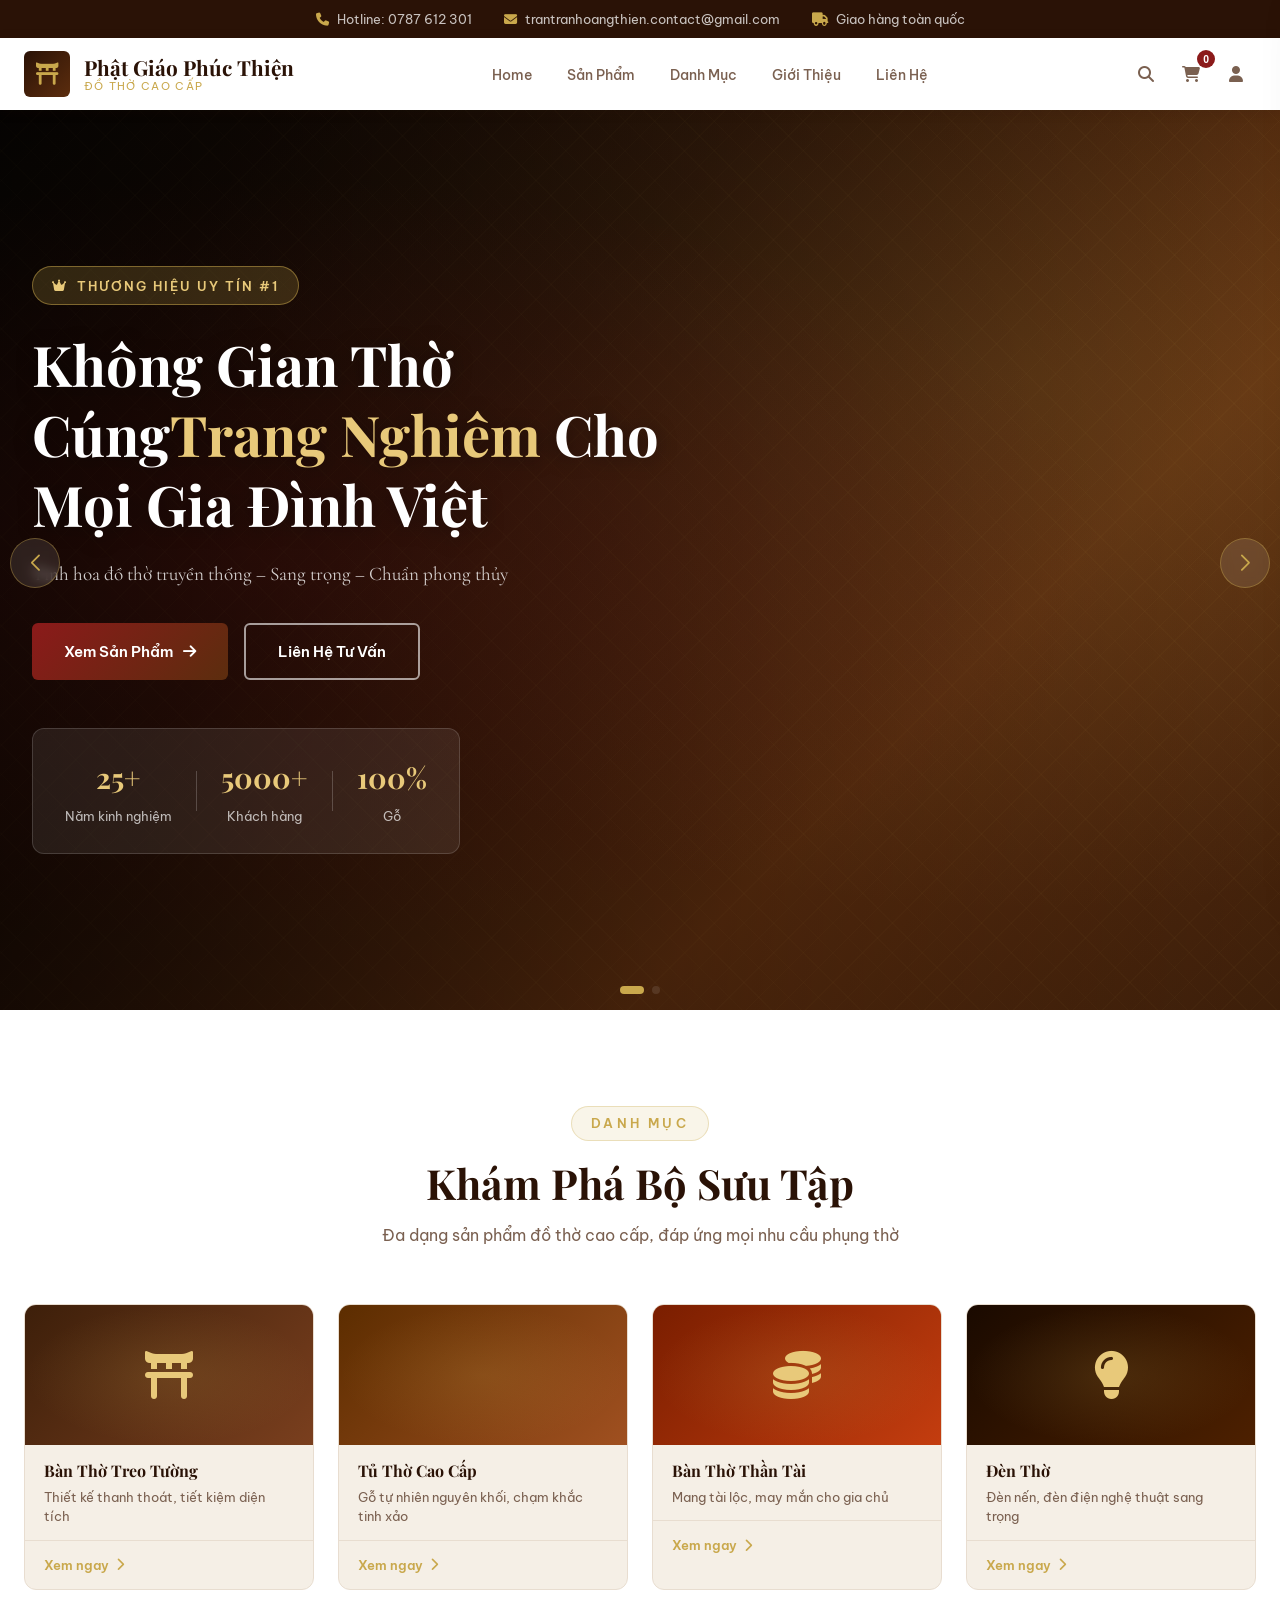
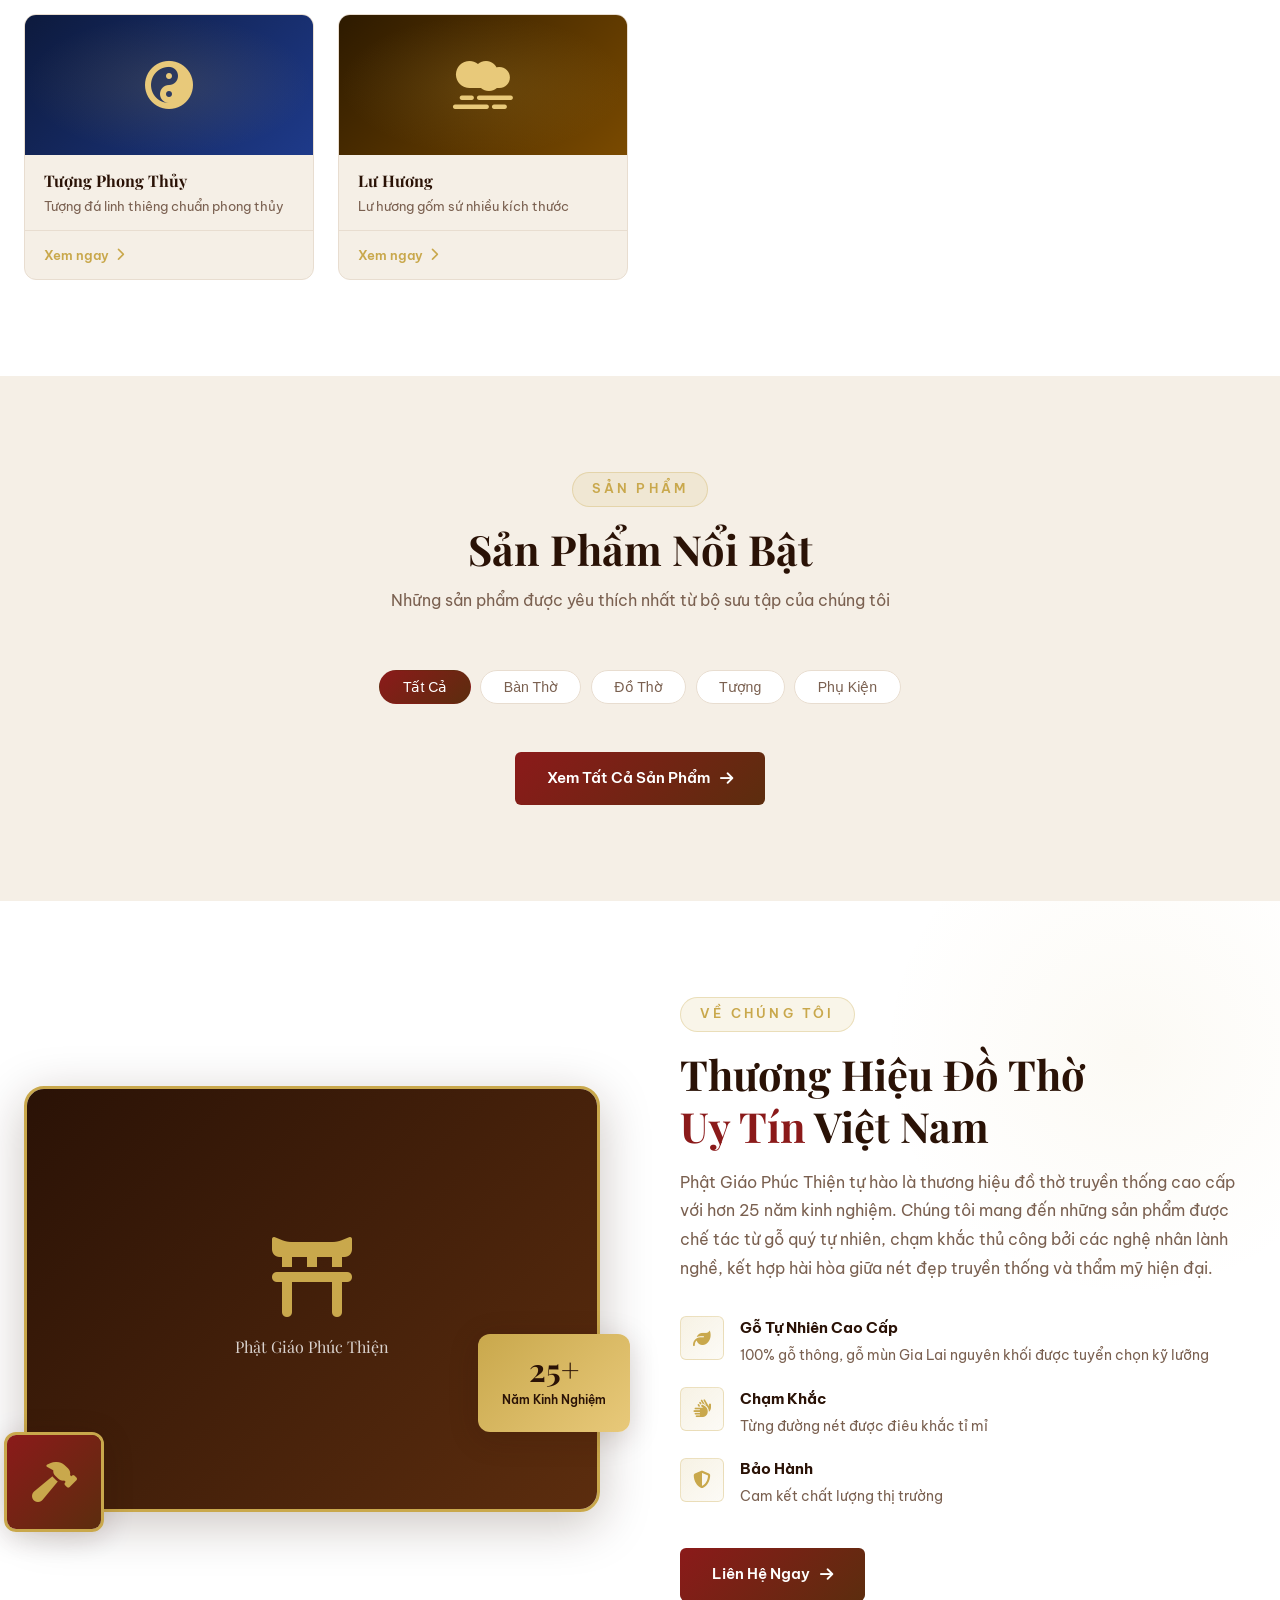
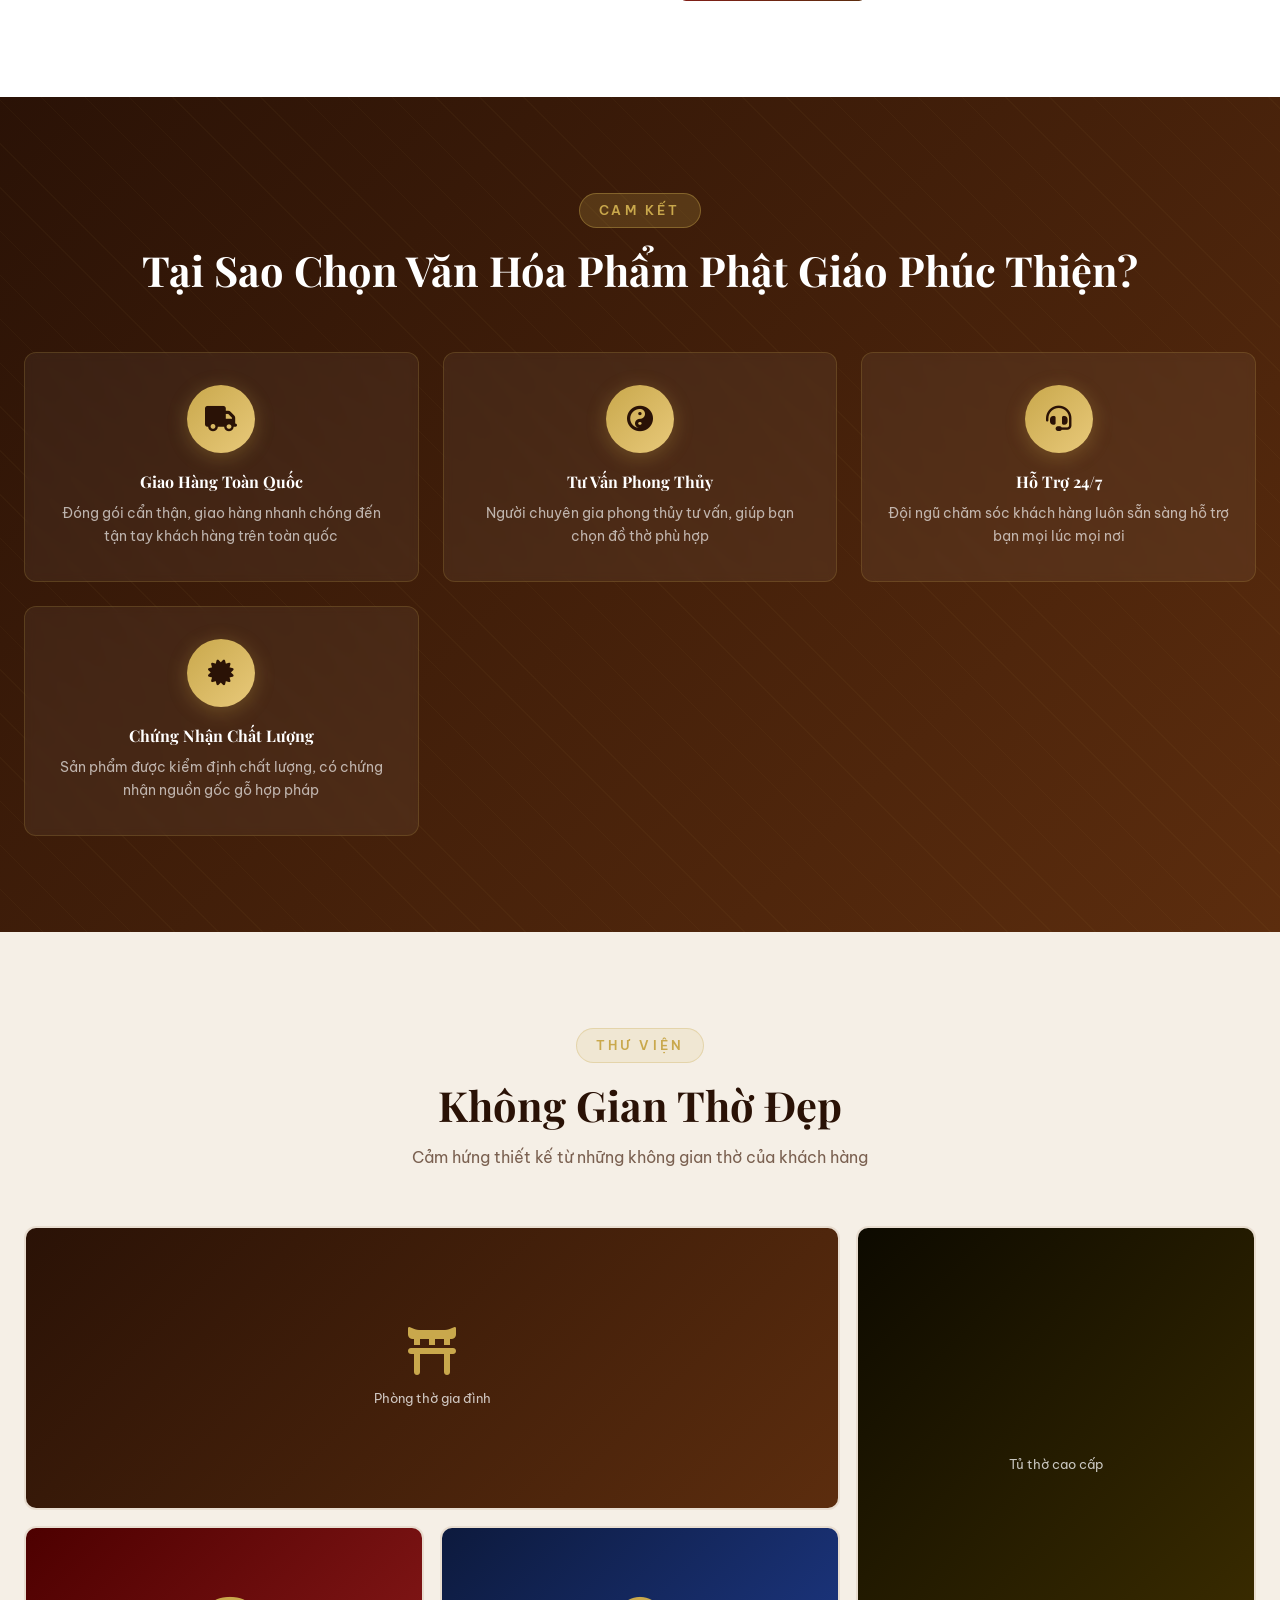
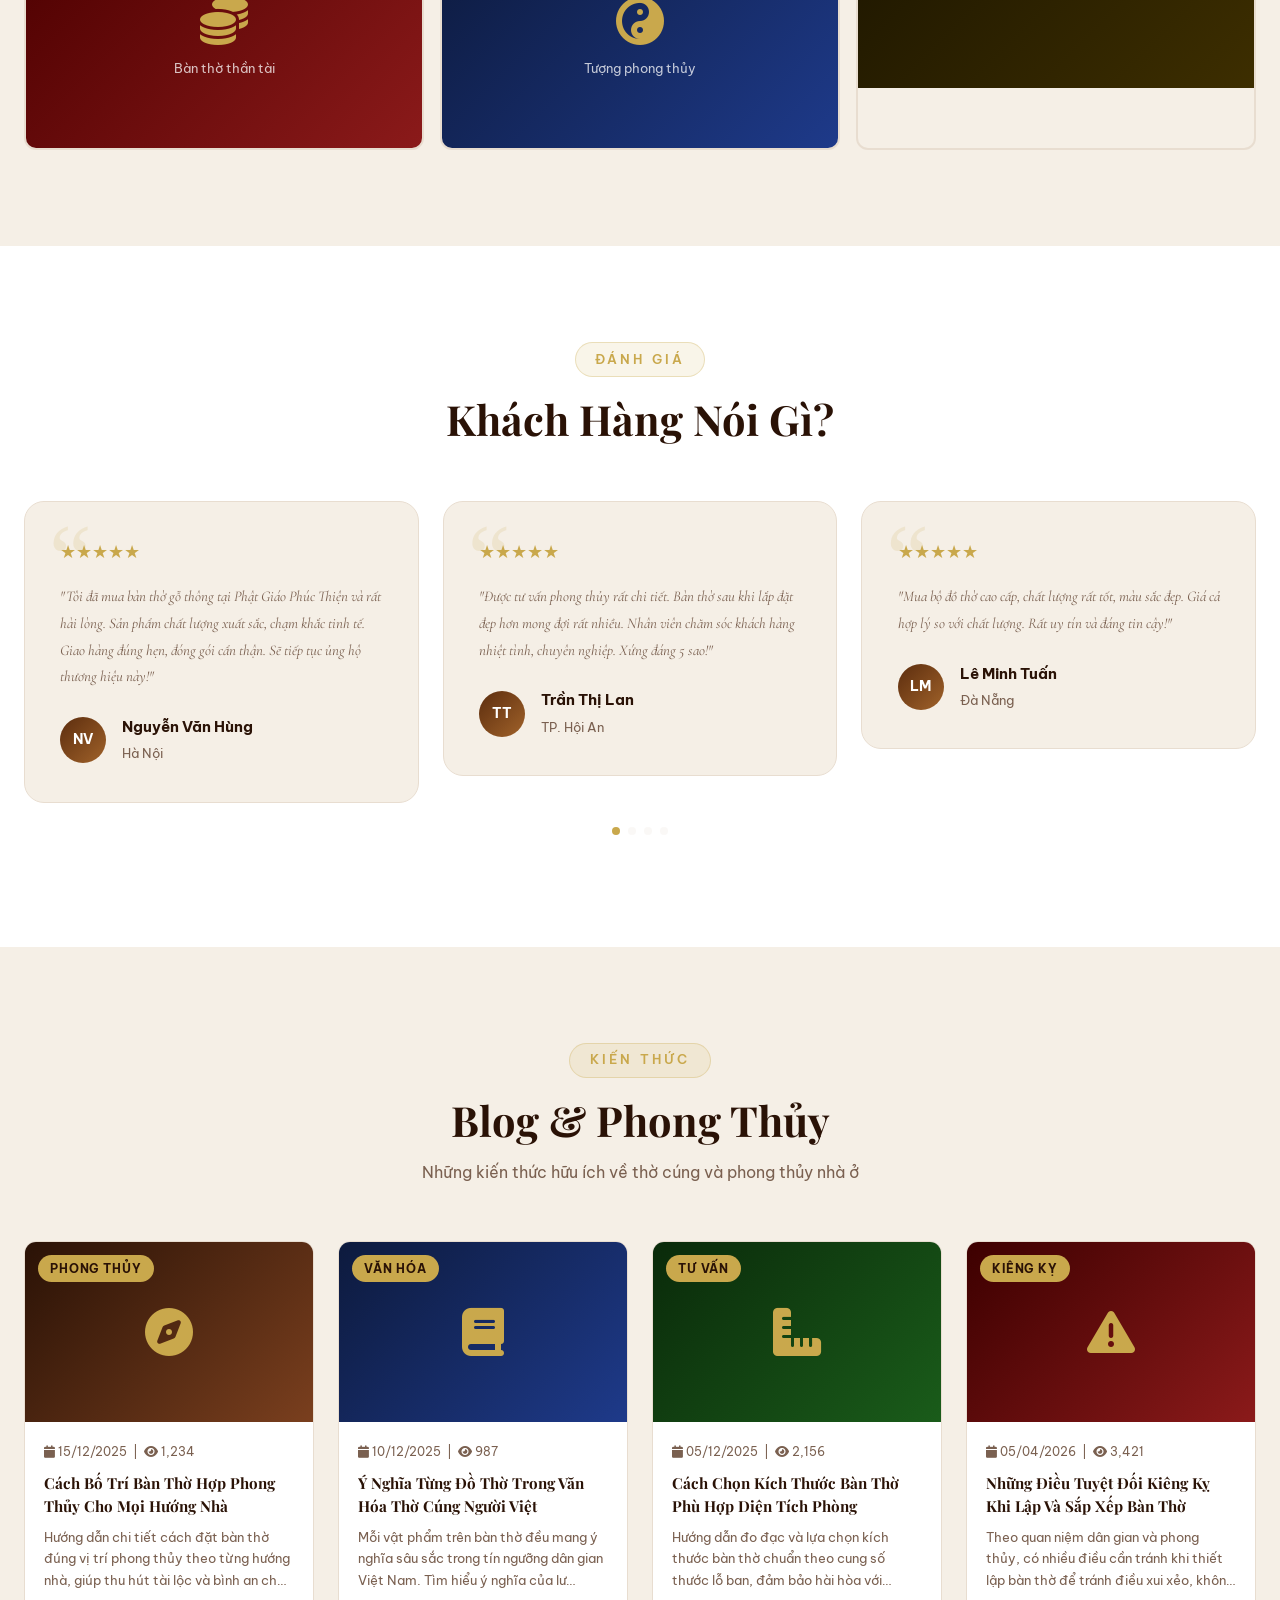
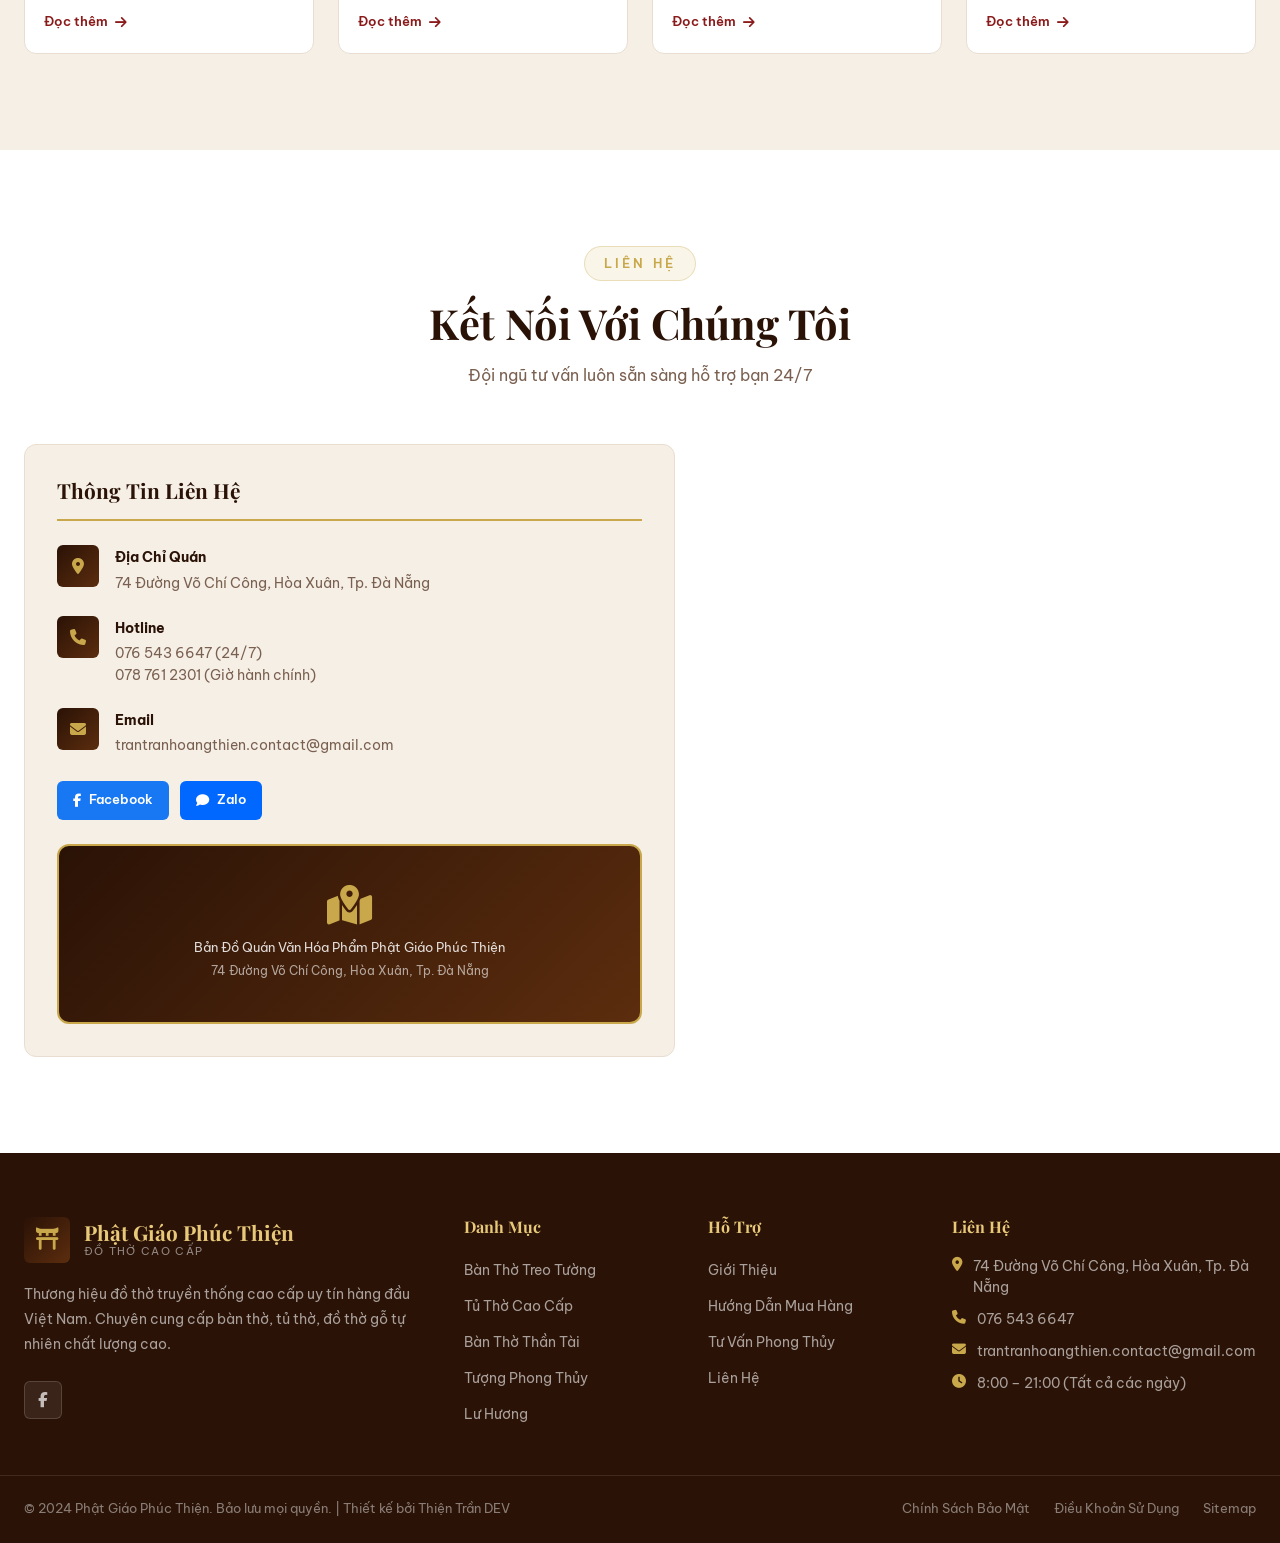
<file: index.html>
<!DOCTYPE html>
<html lang="vi">
<head>
  <meta charset="UTF-8" />
  <meta name="viewport" content="width=device-width, initial-scale=1.0" />
  <title>Phật Giáo Phúc Thiện – Đồ Thờ Cao Cấp Truyền Thống</title>
  <link rel="preconnect" href="https://fonts.googleapis.com" />
  <link rel="preconnect" href="https://fonts.gstatic.com" crossorigin />
  <link href="https://fonts.googleapis.com/css2?family=Playfair+Display:ital,wght@0,400;0,600;0,700;1,400&family=Cormorant+Garamond:wght@300;400;500;600&family=Be+Vietnam+Pro:wght@300;400;500;600&display=swap" rel="stylesheet" />
  <link rel="stylesheet" href="https://cdnjs.cloudflare.com/ajax/libs/font-awesome/6.5.0/css/all.min.css" />
  <link rel="stylesheet" href="https://cdn.jsdelivr.net/npm/swiper@11/swiper-bundle.min.css" />
  <link rel="stylesheet" href="https://unpkg.com/aos@2.3.4/dist/aos.css" />
  <link rel="stylesheet" href="style.css" />
</head>
<body>

<!-- ==================== HEADER ==================== -->
<header class="header" id="header">
  <div class="header-top">
    <div class="container">
      <span><i class="fas fa-phone"></i> Hotline: 0787 612 301</span>
      <span><i class="fas fa-envelope"></i> <a href="mailto:trantranhoangthien@gmail.com" class="contact">trantranhoangthien.contact@gmail.com</a></span>
      <span><i class="fas fa-truck"></i> Giao hàng toàn quốc</span>
    </div>
  </div>
  <nav class="navbar" id="navbar">
    <div class="container nav-container">
      <!-- Logo -->
      <a href="index.html" class="logo">
        <span class="logo-icon"><i class="fas fa-torii-gate"></i></span>
        <div class="logo-text">
          <span class="logo-main">Phật Giáo Phúc Thiện</span>
          <span class="logo-sub">Đồ Thờ Cao Cấp</span>
        </div>
      </a>

      <!-- Menu -->
      <ul class="nav-menu" id="navMenu">
        <li><a href="#home" class="nav-link active">Home</a></li>
        <li><a href="#products" class="nav-link">Sản Phẩm</a></li>
        <li><a href="#categories" class="nav-link">Danh Mục</a></li>
        <li><a href="#about" class="nav-link">Giới Thiệu</a></li>
        <li><a href="#contact" class="nav-link">Liên Hệ</a></li>
      </ul>

      <!-- Icons -->
      <div class="nav-icons">
        <button class="icon-btn" id="searchToggle" aria-label="Tìm kiếm"><i class="fas fa-search"></i></button>
        <button class="icon-btn cart-btn" id="cartBtn" aria-label="Giỏ hàng">
          <i class="fas fa-shopping-cart"></i>
          <span class="cart-count" id="cartCount">0</span>
        </button>
        <button class="icon-btn" aria-label="Tài khoản"><i class="fas fa-user"></i></button>
        <button class="hamburger" id="hamburger" aria-label="Menu">
          <span></span><span></span><span></span>
        </button>
      </div>
    </div>

    <!-- Search Bar -->
    <div class="search-bar" id="searchBar">
      <div class="container">
        <input type="text" placeholder="Tìm kiếm sản phẩm..." id="searchInput" />
        <button><i class="fas fa-search"></i></button>
      </div>
    </div>
  </nav>
</header>

<!-- Cart Sidebar -->
<div class="cart-overlay" id="cartOverlay"></div>
<div class="cart-sidebar" id="cartSidebar">
  <div class="cart-header">
    <h3>Giỏ Hàng</h3>
    <button id="closeCart"><i class="fas fa-times"></i></button>
  </div>
  <div class="cart-items" id="cartItems"><p class="cart-empty">Giỏ hàng trống</p></div>
  <div class="cart-footer">
    <div class="cart-total">Tổng: <span id="cartTotal">0₫</span></div>
    <button class="btn-primary w-full">Thanh Toán</button>
  </div>
</div>

<!-- ==================== HERO BANNER ==================== -->
<section class="hero" id="home">
  <div class="swiper heroSwiper">
    <div class="swiper-wrapper">
      <div class="swiper-slide hero-slide slide-1">
        <div class="hero-overlay"></div>
        <div class="hero-content" data-aos="fade-up" data-aos-delay="200">
          <p class="hero-badge"><i class="fas fa-crown"></i> Thương Hiệu Uy Tín #1</p>
          <h1>Không Gian Thờ Cúng<span>Trang Nghiêm</span> Cho Mọi Gia Đình Việt</h1>
          <p class="hero-sub">Tinh hoa đồ thờ truyền thống – Sang trọng – Chuẩn phong thủy</p>
          <div class="hero-btns">
            <a href="#products" class="btn-primary">Xem Sản Phẩm <i class="fas fa-arrow-right"></i></a>
            <a href="#contact" class="btn-outline">Liên Hệ Tư Vấn</a>
          </div>
          <div class="hero-stats">
            <div class="stat"><strong>25+</strong><span>Năm kinh nghiệm</span></div>
            <div class="stat-divider"></div>
            <div class="stat"><strong>5000+</strong><span>Khách hàng</span></div>
            <div class="stat-divider"></div>
            <div class="stat"><strong>100%</strong><span>Gỗ</span></div>
          </div>
        </div>
      </div>
      <div class="swiper-slide hero-slide slide-2">
        <div class="hero-overlay"></div>
        <div class="hero-content">
          <p class="hero-badge"><i class="fas fa-star"></i> Bộ Sưu Tập Mới 2026</p>
          <h1>Bàn Thờ Gỗ Hương<br/><span>Chạm Khắc</span> Thủ Công<br/>Tinh Xảo</h1>
          <p class="hero-sub">Mỗi sản phẩm là một tác phẩm nghệ thuật – Bảo hành 10 năm</p>
          <div class="hero-btns">
            <a href="#categories" class="btn-primary">Xem Danh Mục <i class="fas fa-arrow-right"></i></a>
            <a href="#about" class="btn-outline">Về Chúng Tôi</a>
          </div>
        </div>
      </div>
    </div>
    <div class="swiper-pagination"></div>
    <div class="swiper-button-next"></div>
    <div class="swiper-button-prev"></div>
  </div>
</section>

<!-- ==================== CATEGORIES ==================== -->
<section class="section categories-section" id="categories">
  <div class="container">
    <div class="section-header" data-aos="fade-up">
      <span class="section-label">Danh Mục</span>
      <h2 class="section-title">Khám Phá Bộ Sưu Tập</h2>
      <p class="section-sub">Đa dạng sản phẩm đồ thờ cao cấp, đáp ứng mọi nhu cầu phụng thờ</p>
    </div>
    <div class="categories-grid">
      <div class="cat-card" data-aos="fade-up" data-aos-delay="100">
        <div class="cat-img" style="background: linear-gradient(135deg,#3d1f0a,#7a3f1e)">
          <i class="fas fa-torii-gate cat-icon"></i>
        </div>
        <h3>Bàn Thờ Treo Tường</h3>
        <p>Thiết kế thanh thoát, tiết kiệm diện tích</p>
        <a href="#products" class="cat-link">Xem ngay <i class="fas fa-chevron-right"></i></a>
      </div>
      <div class="cat-card" data-aos="fade-up" data-aos-delay="150">
        <div class="cat-img" style="background: linear-gradient(135deg,#5c2d00,#a05020)">
          <i class="fas fa-cabinet-filing cat-icon"></i>
        </div>
        <h3>Tủ Thờ Cao Cấp</h3>
        <p>Gỗ tự nhiên nguyên khối, chạm khắc tinh xảo</p>
        <a href="#products" class="cat-link">Xem ngay <i class="fas fa-chevron-right"></i></a>
      </div>
      <div class="cat-card" data-aos="fade-up" data-aos-delay="200">
        <div class="cat-img" style="background: linear-gradient(135deg,#7a1e00,#c43d0f)">
          <i class="fas fa-coins cat-icon"></i>
        </div>
        <h3>Bàn Thờ Thần Tài</h3>
        <p>Mang tài lộc, may mắn cho gia chủ</p>
        <a href="#products" class="cat-link">Xem ngay <i class="fas fa-chevron-right"></i></a>
      </div>
      <div class="cat-card" data-aos="fade-up" data-aos-delay="300">
        <div class="cat-img" style="background: linear-gradient(135deg,#1a0a00,#4d2000)">
          <i class="fas fa-lightbulb cat-icon"></i>
        </div>
        <h3>Đèn Thờ</h3>
        <p>Đèn nến, đèn điện nghệ thuật sang trọng</p>
        <a href="#products" class="cat-link">Xem ngay <i class="fas fa-chevron-right"></i></a>
      </div>
      <div class="cat-card" data-aos="fade-up" data-aos-delay="350">
        <div class="cat-img" style="background: linear-gradient(135deg,#0d1a3d,#1e3a8a)">
          <i class="fas fa-yin-yang cat-icon"></i>
        </div>
        <h3>Tượng Phong Thủy</h3>
        <p>Tượng đá linh thiêng chuẩn phong thủy</p>
        <a href="#products" class="cat-link">Xem ngay <i class="fas fa-chevron-right"></i></a>
      </div>
      <div class="cat-card" data-aos="fade-up" data-aos-delay="400">
        <div class="cat-img" style="background: linear-gradient(135deg,#2d1a00,#7a4a00)">
          <i class="fas fa-smog cat-icon"></i>
        </div>
        <h3>Lư Hương</h3>
        <p>Lư hương gốm sứ nhiều kích thước</p>
        <a href="#products" class="cat-link">Xem ngay <i class="fas fa-chevron-right"></i></a>
      </div>
    </div>
  </div>
</section>

<!-- ==================== FEATURED PRODUCTS ==================== -->
<section class="section products-section" id="products">
  <div class="container">
    <div class="section-header" data-aos="fade-up">
      <span class="section-label">Sản Phẩm</span>
      <h2 class="section-title">Sản Phẩm Nổi Bật</h2>
      <p class="section-sub">Những sản phẩm được yêu thích nhất từ bộ sưu tập của chúng tôi</p>
    </div>
    <div class="product-filters" data-aos="fade-up">
      <button class="filter-btn active" data-filter="all">Tất Cả</button>
      <button class="filter-btn" data-filter="ban-tho">Bàn Thờ</button>
      <button class="filter-btn" data-filter="do-tho">Đồ Thờ</button>
      <button class="filter-btn" data-filter="tuong">Tượng</button>
      <button class="filter-btn" data-filter="phu-kien">Phụ Kiện</button>
    </div>
    
    <div class="text-center" style="margin-top:3rem" data-aos="fade-up">
      <a href="#" class="btn-primary">Xem Tất Cả Sản Phẩm <i class="fas fa-arrow-right"></i></a>
    </div>
  </div>
</section>

<!-- ==================== ABOUT ==================== -->
<section class="section about-section" id="about">
  <div class="container">
    <div class="about-grid">
      <div class="about-img-wrap" data-aos="fade-right">
        <div class="about-img-main">
          <div class="about-img-placeholder">
            <i class="fas fa-torii-gate"></i>
            <span>Phật Giáo Phúc Thiện</span>
          </div>
        </div>
        <div class="about-img-badge">
          <strong>25+</strong>
          <span>Năm Kinh Nghiệm</span>
        </div>
        <div class="about-img-sub">
          <div class="about-img-placeholder-sm">
            <i class="fas fa-hammer"></i>
          </div>
        </div>
      </div>
      <div class="about-content" data-aos="fade-left">
        <span class="section-label">Về Chúng Tôi</span>
        <h2>Thương Hiệu Đồ Thờ<br/><span>Uy Tín</span> Việt Nam</h2>
        <p class="about-desc">Phật Giáo Phúc Thiện tự hào là thương hiệu đồ thờ truyền thống cao cấp với hơn 25 năm kinh nghiệm. Chúng tôi mang đến những sản phẩm được chế tác từ gỗ quý tự nhiên, chạm khắc thủ công bởi các nghệ nhân lành nghề, kết hợp hài hòa giữa nét đẹp truyền thống và thẩm mỹ hiện đại.</p>
        <div class="about-features">
          <div class="about-feat">
            <i class="fas fa-leaf"></i>
            <div>
              <strong>Gỗ Tự Nhiên Cao Cấp</strong>
              <p>100% gỗ thông, gỗ mùn Gia Lai nguyên khối được tuyển chọn kỹ lưỡng</p>
            </div>
          </div>
          <div class="about-feat">
            <i class="fas fa-hands"></i>
            <div>
              <strong>Chạm Khắc</strong>
              <p>Từng đường nét được điêu khắc tỉ mỉ</p>
            </div>
          </div>
          <div class="about-feat">
            <i class="fas fa-shield-alt"></i>
            <div>
              <strong>Bảo Hành</strong>
              <p>Cam kết chất lượng thị trường</p>
            </div>
          </div>
        </div>
        <a href="#contact" class="btn-primary">Liên Hệ Ngay <i class="fas fa-arrow-right"></i></a>
      </div>
    </div>
  </div>
</section>

<!-- ==================== ADVANTAGES ==================== -->
<section class="section advantages-section">
  <div class="container">
    <div class="section-header" data-aos="fade-up">
      <span class="section-label">Cam Kết</span>
      <h2 class="section-title">Tại Sao Chọn Văn Hóa Phẩm Phật Giáo Phúc Thiện?</h2>
    </div>
    <div class="advantages-grid">
      <div class="adv-card" data-aos="fade-up" data-aos-delay="100">
        <div class="adv-icon"><i class="fas fa-truck"></i></div>
        <h3>Giao Hàng Toàn Quốc</h3>
        <p>Đóng gói cẩn thận, giao hàng nhanh chóng đến tận tay khách hàng trên toàn quốc</p>
      </div>
      <div class="adv-card" data-aos="fade-up" data-aos-delay="200">
        <div class="adv-icon"><i class="fas fa-yin-yang"></i></div>
        <h3>Tư Vấn Phong Thủy</h3>
        <p>Người chuyên gia phong thủy tư vấn, giúp bạn chọn đồ thờ phù hợp</p>
      </div>
      <div class="adv-card" data-aos="fade-up" data-aos-delay="400">
        <div class="adv-icon"><i class="fas fa-headset"></i></div>
        <h3>Hỗ Trợ 24/7</h3>
        <p>Đội ngũ chăm sóc khách hàng luôn sẵn sàng hỗ trợ bạn mọi lúc mọi nơi</p>
      </div>
      <div class="adv-card" data-aos="fade-up" data-aos-delay="600">
        <div class="adv-icon"><i class="fas fa-certificate"></i></div>
        <h3>Chứng Nhận Chất Lượng</h3>
        <p>Sản phẩm được kiểm định chất lượng, có chứng nhận nguồn gốc gỗ hợp pháp</p>
      </div>
    </div>
  </div>
</section>

<!-- ==================== GALLERY ==================== -->
<section class="section gallery-section" id="gallery">
  <div class="container">
    <div class="section-header" data-aos="fade-up">
      <span class="section-label">Thư Viện</span>
      <h2 class="section-title">Không Gian Thờ Đẹp</h2>
      <p class="section-sub">Cảm hứng thiết kế từ những không gian thờ của khách hàng</p>
    </div>
    <div class="gallery-grid" data-aos="fade-up">
      <div class="gallery-item gallery-large" onclick="openLightbox(0)">
        <div class="gallery-placeholder g1"><i class="fas fa-torii-gate"></i><span>Phòng thờ gia đình</span></div>
        <div class="gallery-overlay"><i class="fas fa-expand"></i></div>
      </div>
      <div class="gallery-item gallery-tall" onclick="openLightbox(3)">
        <div class="gallery-placeholder g4"><i class="fas fa-cabinet-filing"></i><span>Tủ thờ cao cấp</span></div>
        <div class="gallery-overlay"><i class="fas fa-expand"></i></div>
      </div>
      <div class="gallery-item" onclick="openLightbox(4)">
        <div class="gallery-placeholder g5"><i class="fas fa-coins"></i><span>Bàn thờ thần tài</span></div>
        <div class="gallery-overlay"><i class="fas fa-expand"></i></div>
      </div>
      <div class="gallery-item" onclick="openLightbox(5)">
        <div class="gallery-placeholder g6"><i class="fas fa-yin-yang"></i><span>Tượng phong thủy</span></div>
        <div class="gallery-overlay"><i class="fas fa-expand"></i></div>
      </div>
    </div>
  </div>
</section>

<!-- Lightbox -->
<div class="lightbox" id="lightbox" onclick="closeLightbox()">
  <button class="lightbox-close"><i class="fas fa-times"></i></button>
  <button class="lightbox-prev" onclick="event.stopPropagation();changeLightbox(-1)"><i class="fas fa-chevron-left"></i></button>
  <div class="lightbox-content" id="lightboxContent"></div>
  <button class="lightbox-next" onclick="event.stopPropagation();changeLightbox(1)"><i class="fas fa-chevron-right"></i></button>
</div>

<!-- ==================== TESTIMONIALS ==================== -->
<section class="section testimonials-section">
  <div class="container">
    <div class="section-header" data-aos="fade-up">
      <span class="section-label">Đánh Giá</span>
      <h2 class="section-title">Khách Hàng Nói Gì?</h2>
    </div>
    <div class="swiper testimonialSwiper" data-aos="fade-up">
      <div class="swiper-wrapper">
        <div class="swiper-slide">
          <div class="testi-card">
            <div class="testi-stars">★★★★★</div>
            <p>"Tôi đã mua bàn thờ gỗ thông tại Phật Giáo Phúc Thiện và rất hài lòng. Sản phẩm chất lượng xuất sắc, chạm khắc tinh tế. Giao hàng đúng hẹn, đóng gói cẩn thận. Sẽ tiếp tục ủng hộ thương hiệu này!"</p>
            <div class="testi-author">
              <div class="testi-avatar">NV</div>
              <div>
                <strong>Nguyễn Văn Hùng</strong>
                <span>Hà Nội</span>
              </div>
            </div>
          </div>
        </div>
        <div class="swiper-slide">
          <div class="testi-card">
            <div class="testi-stars">★★★★★</div>
            <p>"Được tư vấn phong thủy rất chi tiết. Bàn thờ sau khi lắp đặt đẹp hơn mong đợi rất nhiều. Nhân viên chăm sóc khách hàng nhiệt tình, chuyên nghiệp. Xứng đáng 5 sao!"</p>
            <div class="testi-author">
              <div class="testi-avatar">TT</div>
              <div>
                <strong>Trần Thị Lan</strong>
                <span>TP. Hội An</span>
              </div>
            </div>
          </div>
        </div>
        <div class="swiper-slide">
          <div class="testi-card">
            <div class="testi-stars">★★★★★</div>
            <p>"Mua bộ đồ thờ cao cấp, chất lượng rất tốt, màu sắc đẹp. Giá cả hợp lý so với chất lượng. Rất uy tín và đáng tin cậy!"</p>
            <div class="testi-author">
              <div class="testi-avatar">LM</div>
              <div>
                <strong>Lê Minh Tuấn</strong>
                <span>Đà Nẵng</span>
              </div>
            </div>
          </div>
        </div>
        <div class="swiper-slide">
          <div class="testi-card">
            <div class="testi-stars">★★★★★</div>
            <p>"Tủ thờ cao cấp được lắp đặt rất chuyên nghiệp. Thợ lành nghề, cẩn thận. Sản phẩm đẹp hơn hình ảnh trên web rất nhiều. Gia đình tôi rất hài lòng!"</p>
            <div class="testi-author">
              <div class="testi-avatar">PH</div>
              <div>
                <strong>Phạm Hồng Nhung</strong>
                <span>Hải Phòng</span>
              </div>
            </div>
          </div>
        </div>
      </div>
      <div class="swiper-pagination"></div>
    </div>
  </div>
</section>

<!-- ==================== BLOG ==================== -->
<section class="section blog-section" id="blog">
  <div class="container">
    <div class="section-header" data-aos="fade-up">
      <span class="section-label">Kiến Thức</span>
      <h2 class="section-title">Blog & Phong Thủy</h2>
      <p class="section-sub">Những kiến thức hữu ích về thờ cúng và phong thủy nhà ở</p>
    </div>
    <div class="blog-grid">
      <div class="blog-card" data-aos="fade-up" data-aos-delay="100">
        <div class="blog-img">
          <div class="blog-img-placeholder b1"><i class="fas fa-compass"></i></div>
          <span class="blog-cat">Phong Thủy</span>
        </div>
        <div class="blog-content">
          <div class="blog-meta"><i class="fas fa-calendar"></i> 15/12/2025 &nbsp;|&nbsp; <i class="fas fa-eye"></i> 1,234</div>
          <h3>Cách Bố Trí Bàn Thờ Hợp Phong Thủy Cho Mọi Hướng Nhà</h3>
          <p>Hướng dẫn chi tiết cách đặt bàn thờ đúng vị trí phong thủy theo từng hướng nhà, giúp thu hút tài lộc và bình an cho gia đình...</p>
          <a href="#" class="blog-link">Đọc thêm <i class="fas fa-arrow-right"></i></a>
        </div>
      </div>
      <div class="blog-card" data-aos="fade-up" data-aos-delay="200">
        <div class="blog-img">
          <div class="blog-img-placeholder b2"><i class="fas fa-book"></i></div>
          <span class="blog-cat">Văn Hóa</span>
        </div>
        <div class="blog-content">
          <div class="blog-meta"><i class="fas fa-calendar"></i> 10/12/2025 &nbsp;|&nbsp; <i class="fas fa-eye"></i> 987</div>
          <h3>Ý Nghĩa Từng Đồ Thờ Trong Văn Hóa Thờ Cúng Người Việt</h3>
          <p>Mỗi vật phẩm trên bàn thờ đều mang ý nghĩa sâu sắc trong tín ngưỡng dân gian Việt Nam. Tìm hiểu ý nghĩa của lư hương, đèn, hoa quả...</p>
          <a href="#" class="blog-link">Đọc thêm <i class="fas fa-arrow-right"></i></a>
        </div>
      </div>
      <div class="blog-card" data-aos="fade-up" data-aos-delay="300">
        <div class="blog-img">
          <div class="blog-img-placeholder b3"><i class="fas fa-ruler-combined"></i></div>
          <span class="blog-cat">Tư Vấn</span>
        </div>
        <div class="blog-content">
          <div class="blog-meta"><i class="fas fa-calendar"></i> 05/12/2025 &nbsp;|&nbsp; <i class="fas fa-eye"></i> 2,156</div>
          <h3>Cách Chọn Kích Thước Bàn Thờ Phù Hợp Diện Tích Phòng</h3>
          <p>Hướng dẫn đo đạc và lựa chọn kích thước bàn thờ chuẩn theo cung số thước lỗ ban, đảm bảo hài hòa với không gian phòng thờ của bạn...</p>
          <a href="#" class="blog-link">Đọc thêm <i class="fas fa-arrow-right"></i></a>
        </div>
      </div>
      <div class="blog-card" data-aos="fade-up" data-aos-delay="400">
        <div class="blog-img">
          <div class="blog-img-placeholder b4"><i class="fas fa-exclamation-triangle"></i></div>
          <span class="blog-cat">Kiêng Kỵ</span>
        </div>
        <div class="blog-content">
          <div class="blog-meta"><i class="fas fa-calendar"></i> 05/04/2026 &nbsp;|&nbsp; <i class="fas fa-eye"></i> 3,421</div>
          <h3>Những Điều Tuyệt Đối Kiêng Kỵ Khi Lập Và Sắp Xếp Bàn Thờ</h3>
          <p>Theo quan niệm dân gian và phong thủy, có nhiều điều cần tránh khi thiết lập bàn thờ để tránh điều xui xẻo, không may mắn đến với gia đình...</p>
          <a href="#" class="blog-link">Đọc thêm <i class="fas fa-arrow-right"></i></a>
        </div>
      </div>
    </div>
  </div>
</section>

<!-- ==================== CONTACT ==================== -->
<section class="section contact-section" id="contact">
  <div class="container">
    <div class="section-header" data-aos="fade-up">
      <span class="section-label">Liên Hệ</span>
      <h2 class="section-title">Kết Nối Với Chúng Tôi</h2>
      <p class="section-sub">Đội ngũ tư vấn luôn sẵn sàng hỗ trợ bạn 24/7</p>
    </div>
    <div class="contact-grid">
      <div class="contact-info-wrap" data-aos="fade-left">
        <div class="contact-info-card">
          <h3>Thông Tin Liên Hệ</h3>
          <div class="contact-info-item">
            <div class="ci-icon"><i class="fas fa-map-marker-alt"></i></div>
            <div>
              <strong>Địa Chỉ Quán</strong>
              <p>74 Đường Võ Chí Công, Hòa Xuân, Tp. Đà Nẵng</p>
            </div>
          </div>
          <div class="contact-info-item">
            <div class="ci-icon"><i class="fas fa-phone"></i></div>
            <div>
              <strong>Hotline</strong>
              <p>076 543 6647 (24/7)<br/>078 761 2301 (Giờ hành chính)</p>
            </div>
          </div>
          <div class="contact-info-item">
            <div class="ci-icon"><i class="fas fa-envelope"></i></div>
            <div>
              <strong>Email</strong>
              <p>trantranhoangthien.contact@gmail.com</p>
            </div>
          </div>
          <div class="contact-social">
            <a href="https://www.facebook.com/phatgiaophucthien" class="social-btn fb"><i class="fab fa-facebook-f"></i> Facebook</a>
            <a href="https://zalo.me/84901161570" class="social-btn zl"><i class="fas fa-comment"></i> Zalo</a>
          </div>
          <!-- Map Placeholder -->
          <div class="map-placeholder">
            <i class="fas fa-map-marked-alt"></i>
            <p>Bản Đồ Quán Văn Hóa Phẩm Phật Giáo Phúc Thiện<br/><small>74 Đường Võ Chí Công, Hòa Xuân, Tp. Đà Nẵng</small></p>
          </div>
        </div>
      </div>
    </div>
  </div>
</section>

<!-- ==================== FOOTER ==================== -->
<footer class="footer">
  <div class="footer-top">
    <div class="container footer-grid">
      <div class="footer-brand">
        <a href="index.html" class="logo footer-logo">
          <span class="logo-icon"><i class="fas fa-torii-gate"></i></span>
          <div class="logo-text">
            <span class="logo-main">Phật Giáo Phúc Thiện</span>
            <span class="logo-sub">Đồ Thờ Cao Cấp</span>
          </div>
        </a>
        <p>Thương hiệu đồ thờ truyền thống cao cấp uy tín hàng đầu Việt Nam. Chuyên cung cấp bàn thờ, tủ thờ, đồ thờ gỗ tự nhiên chất lượng cao.</p>
        <div class="footer-social">
          <a href="https://www.facebook.com/phatgiaophucthien"><i class="fab fa-facebook-f"></i></a>
        </div>
      </div>
      <div class="footer-links">
        <h4>Danh Mục</h4>
        <ul>
          <li><a href="#categories">Bàn Thờ Treo Tường</a></li>
          <li><a href="#categories">Tủ Thờ Cao Cấp</a></li>
          <li><a href="#categories">Bàn Thờ Thần Tài</a></li>
          <li><a href="#categories">Tượng Phong Thủy</a></li>
          <li><a href="#categories">Lư Hương</a></li>
        </ul>
      </div>
      <div class="footer-links">
        <h4>Hỗ Trợ</h4>
        <ul>
          <li><a href="#about">Giới Thiệu</a></li>
          <li><a href="#">Hướng Dẫn Mua Hàng</a></li>
          <li><a href="#">Tư Vấn Phong Thủy</a></li>
          <li><a href="#contact">Liên Hệ</a></li>
        </ul>
      </div>
      <div class="footer-contact-info">
        <h4>Liên Hệ</h4>
        <p><i class="fas fa-map-marker-alt"></i> 74 Đường Võ Chí Công, Hòa Xuân, Tp. Đà Nẵng</p>
        <p><i class="fas fa-phone"></i> 076 543 6647</p>
        <p><i class="fas fa-envelope"></i> trantranhoangthien.contact@gmail.com</p>
        <p><i class="fas fa-clock"></i> 8:00 – 21:00 (Tất cả các ngày)</p>
      </div>
    </div>
  </div>
  <div class="footer-bottom">
    <div class="container">
      <p>&copy; 2024 Phật Giáo Phúc Thiện. Bảo lưu mọi quyền. | Thiết kế bởi Thiện Trần DEV</p>
      <div class="footer-bottom-links">
        <a href="#">Chính Sách Bảo Mật</a>
        <a href="#">Điều Khoản Sử Dụng</a>
        <a href="https://maps.app.goo.gl/CXYGEerQzN2ri5738">Sitemap</a>
      </div>
    </div>
  </div>
</footer>

<!-- Back to top -->
<button class="back-to-top" id="backToTop" aria-label="Về đầu trang"><i class="fas fa-chevron-up"></i></button>

<!-- Toast Notification -->
<div class="toast" id="toast"></div>

<script src="https://cdn.jsdelivr.net/npm/swiper@11/swiper-bundle.min.js"></script>
<script src="https://unpkg.com/aos@2.3.4/dist/aos.js"></script>
<script src="script.js"></script>
</body>
</html>
</file>
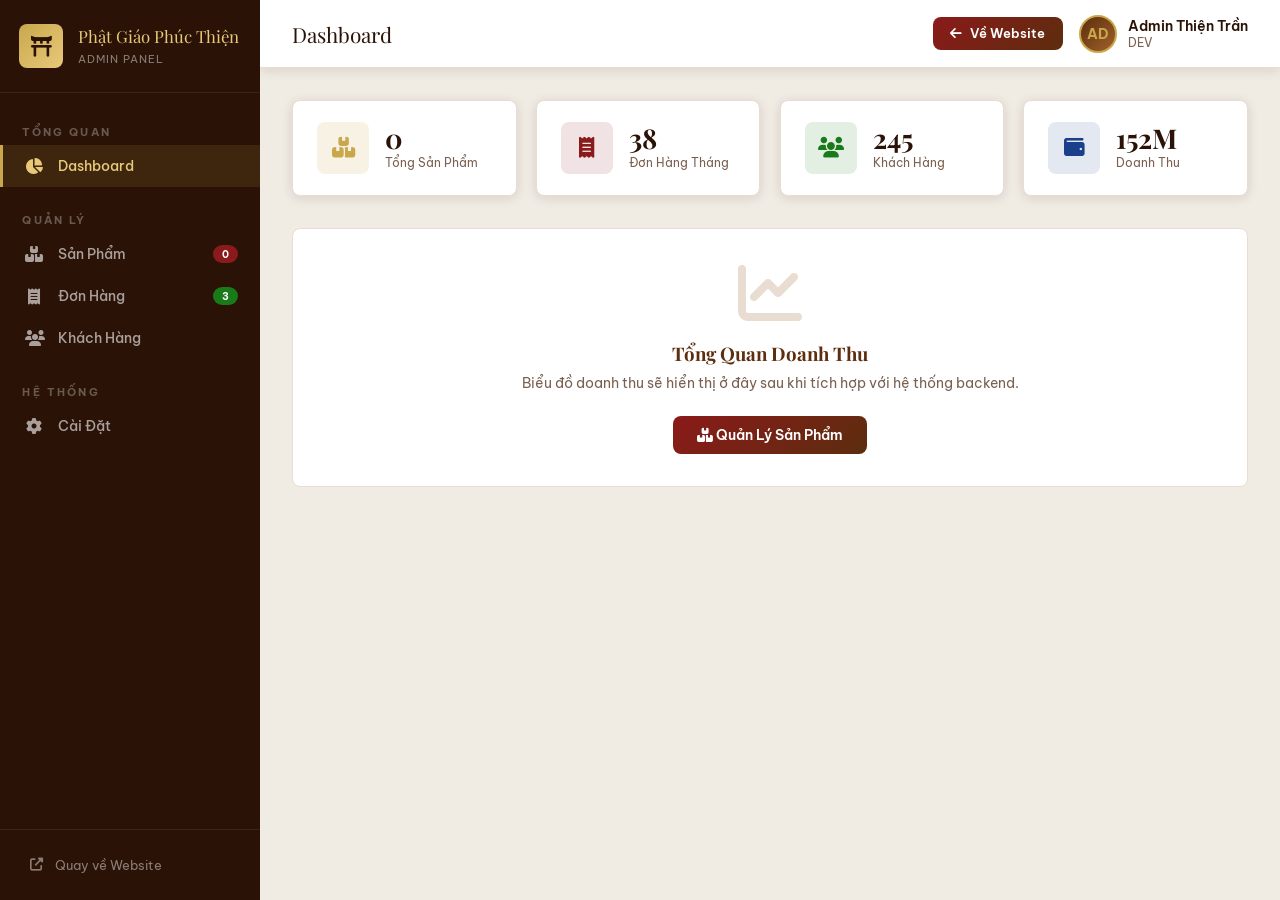
<file: admin.html>
<!DOCTYPE html>
<html lang="vi">
<head>
  <meta charset="UTF-8" />
  <meta name="viewport" content="width=device-width, initial-scale=1.0" />
  <title>Admin – Phật Giáo Phúc Thiện</title>
  <link rel="preconnect" href="https://fonts.googleapis.com" />
  <link href="https://fonts.googleapis.com/css2?family=Playfair+Display:wght@400;600;700&family=Be+Vietnam+Pro:wght@300;400;500;600;700&display=swap" rel="stylesheet" />
  <link rel="stylesheet" href="https://cdnjs.cloudflare.com/ajax/libs/font-awesome/6.5.0/css/all.min.css" />
  <style>
    /* ============================================
       ADMIN DASHBOARD – PHẬT GIÁO PHÚC THIỆN
       ============================================ */
    :root {
      --brown-dark:  #2a1206;
      --brown-mid:   #5c2d0e;
      --brown-light: #a0622a;
      --gold:        #c9a84c;
      --gold-light:  #e8c97a;
      --red-deep:    #8b1a1a;
      --cream:       #f5efe6;
      --cream-dark:  #e8ddd0;
      --text-main:   #2a1206;
      --text-muted:  #7a6050;
      --white:       #fff;
      --sidebar-w:   260px;
      --header-h:    68px;
      --radius:      8px;
      --shadow:      0 2px 12px rgba(42,18,6,.12);
      --shadow-md:   0 6px 24px rgba(42,18,6,.18);
      --font:        'Be Vietnam Pro', sans-serif;
      --font-d:      'Playfair Display', Georgia, serif;
      --success:     #1a7a1a;
      --danger:      #8b1a1a;
      --warn:        #8b6000;
      --transition:  all .25s ease;
    }
    *, *::before, *::after { box-sizing: border-box; margin: 0; padding: 0; }
    html, body { height: 100%; }
    body { font-family: var(--font); background: #f0ebe3; color: var(--text-main); display: flex; height: 100vh; overflow: hidden; }
    a { text-decoration: none; color: inherit; }
    ul { list-style: none; }
    button { cursor: pointer; border: none; font-family: var(--font); }
    input, select, textarea { font-family: var(--font); font-size: .9rem; }

    /* ============================================
       SIDEBAR
       ============================================ */
    .sidebar {
      width: var(--sidebar-w);
      background: var(--brown-dark);
      height: 100vh;
      display: flex; flex-direction: column;
      flex-shrink: 0;
      transition: var(--transition);
      z-index: 200;
      position: relative;
    }
    .sidebar-brand {
      padding: 1.5rem 1.2rem;
      border-bottom: 1px solid rgba(255,255,255,.08);
      display: flex; align-items: center; gap: .9rem;
    }
    .brand-icon {
      width: 44px; height: 44px;
      background: linear-gradient(135deg, var(--gold), var(--gold-light));
      border-radius: var(--radius);
      display: flex; align-items: center; justify-content: center;
      font-size: 1.3rem; color: var(--brown-dark);
      flex-shrink: 0;
    }
    .brand-text .name {
      font-family: var(--font-d);
      font-size: 1.05rem;
      color: var(--gold-light);
      display: block;
    }
    .brand-text .sub {
      font-size: .68rem;
      color: rgba(255,255,255,.45);
      letter-spacing: .1em;
      text-transform: uppercase;
    }
    .sidebar-nav { flex: 1; padding: 1.2rem 0; overflow-y: auto; }
    .nav-section-label {
      font-size: .68rem;
      font-weight: 700;
      letter-spacing: .2em;
      text-transform: uppercase;
      color: rgba(255,255,255,.3);
      padding: .8rem 1.4rem .4rem;
    }
    .sidebar-link {
      display: flex; align-items: center; gap: .9rem;
      padding: .75rem 1.4rem;
      color: rgba(255,255,255,.6);
      font-size: .88rem;
      font-weight: 500;
      transition: var(--transition);
      position: relative;
      border-left: 3px solid transparent;
      cursor: pointer;
    }
    .sidebar-link i { width: 18px; text-align: center; font-size: 1rem; }
    .sidebar-link:hover { color: var(--white); background: rgba(255,255,255,.06); }
    .sidebar-link.active {
      color: var(--gold-light);
      background: rgba(201,168,76,.12);
      border-left-color: var(--gold);
    }
    .sidebar-badge {
      margin-left: auto;
      background: var(--red-deep);
      color: #fff; font-size: .65rem; font-weight: 700;
      padding: .15rem .55rem; border-radius: 50px;
    }
    .sidebar-footer {
      padding: 1.2rem;
      border-top: 1px solid rgba(255,255,255,.08);
    }
    .sidebar-footer a {
      display: flex; align-items: center; gap: .7rem;
      color: rgba(255,255,255,.45); font-size: .82rem;
      transition: var(--transition);
      padding: .5rem .7rem; border-radius: var(--radius);
    }
    .sidebar-footer a:hover { color: var(--gold); background: rgba(201,168,76,.1); }

    /* ============================================
       MAIN CONTENT
       ============================================ */
    .main-wrap {
      flex: 1; display: flex; flex-direction: column;
      overflow: hidden; min-width: 0;
    }

    /* Header */
    .admin-header {
      height: var(--header-h);
      background: var(--white);
      border-bottom: 1px solid var(--cream-dark);
      display: flex; align-items: center; justify-content: space-between;
      padding: 0 2rem;
      flex-shrink: 0;
      box-shadow: var(--shadow);
    }
    .header-left { display: flex; align-items: center; gap: 1rem; }
    .page-title { font-family: var(--font-d); font-size: 1.3rem; color: var(--brown-dark); }
    .header-right { display: flex; align-items: center; gap: 1rem; }
    .header-back-btn {
      display: flex; align-items: center; gap: .5rem;
      padding: .5rem 1.1rem;
      background: linear-gradient(135deg, var(--red-deep), var(--brown-mid));
      color: #fff; border-radius: var(--radius);
      font-size: .83rem; font-weight: 600;
      transition: var(--transition);
    }
    .header-back-btn:hover { opacity: .88; transform: translateY(-1px); }
    .admin-profile { display: flex; align-items: center; gap: .7rem; }
    .admin-avatar {
      width: 38px; height: 38px;
      background: linear-gradient(135deg, var(--brown-mid), var(--brown-light));
      border-radius: 50%; display: flex; align-items: center; justify-content: center;
      color: var(--gold); font-size: .9rem; font-weight: 700;
      border: 2px solid var(--gold);
    }
    .admin-name { font-size: .88rem; font-weight: 600; color: var(--brown-dark); }
    .admin-role { font-size: .72rem; color: var(--text-muted); }

    /* Scrollable content */
    .main-content { flex: 1; overflow-y: auto; padding: 2rem; }

    /* ============================================
       STATS CARDS
       ============================================ */
    .stats-grid {
      display: grid; grid-template-columns: repeat(4, 1fr);
      gap: 1.2rem; margin-bottom: 2rem;
    }
    .stat-card {
      background: var(--white);
      border-radius: var(--radius);
      padding: 1.3rem 1.5rem;
      border: 1px solid var(--cream-dark);
      display: flex; align-items: center; gap: 1rem;
      box-shadow: var(--shadow);
      transition: var(--transition);
    }
    .stat-card:hover { transform: translateY(-2px); box-shadow: var(--shadow-md); }
    .stat-card-icon {
      width: 52px; height: 52px; border-radius: var(--radius); flex-shrink: 0;
      display: flex; align-items: center; justify-content: center;
      font-size: 1.3rem;
    }
    .stat-card-icon.gold  { background: rgba(201,168,76,.15); color: var(--gold); }
    .stat-card-icon.red   { background: rgba(139,26,26,.12); color: var(--red-deep); }
    .stat-card-icon.green { background: rgba(26,122,26,.12); color: #1a7a1a; }
    .stat-card-icon.blue  { background: rgba(26,64,139,.12); color: #1a408b; }
    .stat-card-value { font-family: var(--font-d); font-size: 1.7rem; font-weight: 700; color: var(--brown-dark); line-height: 1; }
    .stat-card-label { font-size: .78rem; color: var(--text-muted); margin-top: .2rem; }

    /* ============================================
       TOOLBAR
       ============================================ */
    .toolbar {
      display: flex; align-items: center; justify-content: space-between;
      flex-wrap: wrap; gap: 1rem;
      background: var(--white);
      padding: 1.1rem 1.5rem;
      border-radius: var(--radius);
      border: 1px solid var(--cream-dark);
      margin-bottom: 1.5rem;
      box-shadow: var(--shadow);
    }
    .toolbar-left { display: flex; align-items: center; gap: .8rem; flex-wrap: wrap; }
    .search-input {
      display: flex; align-items: center; gap: .6rem;
      background: var(--cream); border: 1.5px solid var(--cream-dark);
      border-radius: var(--radius); padding: .5rem 1rem;
      transition: var(--transition);
    }
    .search-input:focus-within { border-color: var(--gold); }
    .search-input input {
      border: none; background: none; outline: none;
      font-size: .88rem; color: var(--text-main); width: 200px;
    }
    .search-input i { color: var(--text-muted); font-size: .85rem; }
    .filter-select {
      padding: .5rem .9rem;
      border: 1.5px solid var(--cream-dark);
      border-radius: var(--radius);
      background: var(--cream);
      font-size: .88rem; color: var(--text-main);
      outline: none; cursor: pointer;
    }
    .filter-select:focus { border-color: var(--gold); }
    .add-product-btn {
      display: flex; align-items: center; gap: .5rem;
      padding: .6rem 1.3rem;
      background: linear-gradient(135deg, var(--red-deep), var(--brown-mid));
      color: #fff; border-radius: var(--radius);
      font-size: .88rem; font-weight: 600;
      transition: var(--transition);
    }
    .add-product-btn:hover { opacity: .88; transform: translateY(-1px); }

    /* ============================================
       PRODUCT TABLE
       ============================================ */
    .table-wrap {
      background: var(--white);
      border-radius: var(--radius);
      border: 1px solid var(--cream-dark);
      box-shadow: var(--shadow);
      overflow: hidden;
    }
    .product-table {
      width: 100%; border-collapse: collapse;
    }
    .product-table thead {
      background: linear-gradient(135deg, var(--brown-dark), var(--brown-mid));
    }
    .product-table th {
      color: var(--gold-light);
      font-size: .78rem;
      font-weight: 600;
      letter-spacing: .08em;
      text-transform: uppercase;
      padding: 1rem 1.2rem;
      text-align: left; white-space: nowrap;
    }
    .product-table th:last-child { text-align: center; }
    .product-table tbody tr { border-bottom: 1px solid var(--cream-dark); transition: var(--transition); }
    .product-table tbody tr:last-child { border-bottom: none; }
    .product-table tbody tr:hover { background: rgba(201,168,76,.05); }
    .product-table td { padding: .9rem 1.2rem; font-size: .87rem; color: var(--text-main); }
    .product-table td:last-child { text-align: center; }

    .td-id { color: var(--text-muted); font-size: .78rem; font-weight: 600; }
    .td-img {
      width: 50px; height: 50px; border-radius: var(--radius);
      display: flex; align-items: center; justify-content: center;
      font-size: 1.4rem; color: var(--gold);
      flex-shrink: 0;
    }
    .td-img img { width: 50px; height: 50px; object-fit: cover; border-radius: var(--radius); }
    .product-cell { display: flex; align-items: center; gap: .9rem; }
    .product-cell-name { font-weight: 600; font-size: .87rem; color: var(--brown-dark); line-height: 1.4; }
    .product-cell-desc { font-size: .75rem; color: var(--text-muted); display: -webkit-box; -webkit-line-clamp: 1; -webkit-box-orient: vertical; overflow: hidden; }
    .td-cat {
      display: inline-flex; align-items: center;
      padding: .25rem .75rem; border-radius: 50px;
      font-size: .72rem; font-weight: 600;
      background: rgba(201,168,76,.12); color: var(--brown-mid);
      border: 1px solid rgba(201,168,76,.3); white-space: nowrap;
    }
    .price-main { font-weight: 700; color: var(--red-deep); }
    .price-orig { color: var(--text-muted); text-decoration: line-through; font-size: .78rem; }
    .status-badge {
      display: inline-flex; align-items: center; gap: .35rem;
      padding: .25rem .75rem; border-radius: 50px;
      font-size: .72rem; font-weight: 600;
    }
    .status-badge.active { background: rgba(26,122,26,.1); color: #1a7a1a; }
    .status-badge.inactive { background: rgba(139,26,26,.1); color: var(--red-deep); }
    .status-badge::before {
      content: ''; display: block;
      width: 6px; height: 6px; border-radius: 50%;
      background: currentColor;
    }
    .action-btns { display: flex; align-items: center; justify-content: center; gap: .5rem; }
    .act-btn {
      width: 32px; height: 32px; border-radius: var(--radius);
      display: flex; align-items: center; justify-content: center;
      font-size: .85rem; transition: var(--transition);
    }
    .act-btn-edit { background: rgba(201,168,76,.12); color: var(--brown-mid); border: 1px solid rgba(201,168,76,.3); }
    .act-btn-edit:hover { background: var(--gold); color: var(--white); }
    .act-btn-del { background: rgba(139,26,26,.08); color: var(--red-deep); border: 1px solid rgba(139,26,26,.2); }
    .act-btn-del:hover { background: var(--red-deep); color: var(--white); }
    .empty-state {
      text-align: center; padding: 4rem 2rem;
      color: var(--text-muted); font-size: .95rem;
    }
    .empty-state i { font-size: 3rem; margin-bottom: 1rem; display: block; color: var(--cream-dark); }

    /* ============================================
       MODAL – ADD / EDIT PRODUCT
       ============================================ */
    .modal-overlay {
      position: fixed; inset: 0;
      background: rgba(0,0,0,.5);
      z-index: 500;
      display: flex; align-items: center; justify-content: center;
      padding: 1rem;
      opacity: 0; pointer-events: none;
      transition: var(--transition);
    }
    .modal-overlay.open { opacity: 1; pointer-events: all; }
    .modal {
      background: var(--white);
      border-radius: 12px;
      width: 100%; max-width: 640px;
      max-height: 90vh;
      overflow-y: auto;
      box-shadow: 0 20px 60px rgba(0,0,0,.3);
      transform: scale(.95);
      transition: var(--transition);
    }
    .modal-overlay.open .modal { transform: scale(1); }
    .modal-header {
      display: flex; align-items: center; justify-content: space-between;
      padding: 1.4rem 1.8rem 1rem;
      border-bottom: 1px solid var(--cream-dark);
      background: var(--cream);
      position: sticky; top: 0; z-index: 1;
    }
    .modal-title { font-family: var(--font-d); font-size: 1.2rem; color: var(--brown-dark); }
    .modal-close {
      width: 34px; height: 34px; border-radius: var(--radius);
      background: var(--cream-dark); color: var(--text-muted);
      display: flex; align-items: center; justify-content: center;
      font-size: 1rem; transition: var(--transition);
    }
    .modal-close:hover { background: var(--red-deep); color: #fff; }
    .modal-body { padding: 1.5rem 1.8rem; }
    .form-grid { display: grid; grid-template-columns: 1fr 1fr; gap: 1.1rem; }
    .form-group { display: flex; flex-direction: column; gap: .4rem; }
    .form-group.full { grid-column: 1 / -1; }
    .form-label { font-size: .82rem; font-weight: 600; color: var(--brown-dark); }
    .form-label span { color: var(--red-deep); }
    .form-input {
      padding: .65rem .9rem;
      border: 1.5px solid var(--cream-dark);
      border-radius: var(--radius);
      font-size: .88rem; color: var(--text-main);
      background: var(--cream);
      outline: none; width: 100%;
      transition: var(--transition);
    }
    .form-input:focus { border-color: var(--gold); background: var(--white); box-shadow: 0 0 0 3px rgba(201,168,76,.12); }
    .form-input.error { border-color: var(--red-deep); }
    .form-error { font-size: .75rem; color: var(--red-deep); display: none; }
    .form-error.show { display: block; }
    textarea.form-input { resize: vertical; min-height: 80px; }
    .modal-footer {
      display: flex; gap: .8rem; justify-content: flex-end;
      padding: 1rem 1.8rem 1.5rem;
      border-top: 1px solid var(--cream-dark);
    }
    .btn-cancel {
      padding: .65rem 1.4rem;
      background: var(--cream); color: var(--text-muted);
      border: 1.5px solid var(--cream-dark);
      border-radius: var(--radius); font-size: .88rem; font-weight: 600;
      transition: var(--transition);
    }
    .btn-cancel:hover { background: var(--cream-dark); }
    .btn-save {
      padding: .65rem 1.8rem;
      background: linear-gradient(135deg, var(--red-deep), var(--brown-mid));
      color: #fff; border-radius: var(--radius);
      font-size: .88rem; font-weight: 600;
      transition: var(--transition);
    }
    .btn-save:hover { opacity: .88; }

    /* ============================================
       CONFIRM DIALOG
       ============================================ */
    .confirm-overlay {
      position: fixed; inset: 0; background: rgba(0,0,0,.5);
      z-index: 600; display: flex; align-items: center; justify-content: center;
      opacity: 0; pointer-events: none; transition: var(--transition);
    }
    .confirm-overlay.open { opacity: 1; pointer-events: all; }
    .confirm-box {
      background: var(--white); border-radius: 12px;
      padding: 2rem; max-width: 420px; width: 90%;
      text-align: center; box-shadow: 0 20px 60px rgba(0,0,0,.3);
      transform: scale(.95); transition: var(--transition);
    }
    .confirm-overlay.open .confirm-box { transform: scale(1); }
    .confirm-icon { font-size: 3rem; margin-bottom: 1rem; }
    .confirm-box h3 { font-family: var(--font-d); color: var(--brown-dark); margin-bottom: .6rem; }
    .confirm-box p { color: var(--text-muted); font-size: .9rem; margin-bottom: 1.5rem; }
    .confirm-btns { display: flex; gap: .8rem; justify-content: center; }
    .btn-confirm-del {
      padding: .65rem 1.5rem;
      background: var(--red-deep); color: #fff;
      border-radius: var(--radius); font-size: .88rem; font-weight: 600;
      border: none; cursor: pointer; transition: var(--transition);
    }
    .btn-confirm-del:hover { background: #6e1414; }

    /* ============================================
       TOAST
       ============================================ */
    .admin-toast {
      position: fixed; bottom: 2rem; right: 2rem;
      background: var(--brown-dark); color: var(--white);
      padding: .85rem 1.5rem; border-radius: var(--radius);
      font-size: .88rem; border-left: 4px solid var(--gold);
      box-shadow: var(--shadow-md); z-index: 1000;
      transform: translateY(20px); opacity: 0;
      transition: all .3s ease; max-width: 360px;
      pointer-events: none;
    }
    .admin-toast.show { transform: translateY(0); opacity: 1; }
    .admin-toast.success { border-color: #1a7a1a; }
    .admin-toast.error   { border-color: var(--red-deep); }

    /* ============================================
       PANEL PAGES
       ============================================ */
    .panel { display: none; }
    .panel.active { display: block; }
    .placeholder-panel {
      background: var(--white); border-radius: var(--radius);
      border: 1px solid var(--cream-dark); padding: 4rem 2rem;
      text-align: center; color: var(--text-muted);
    }
    .placeholder-panel i { font-size: 4rem; color: var(--cream-dark); margin-bottom: 1.5rem; display: block; }
    .placeholder-panel h3 { font-family: var(--font-d); color: var(--brown-mid); margin-bottom: .5rem; }

    /* ============================================
       RESPONSIVE
       ============================================ */
    @media (max-width: 900px) {
      .sidebar { position: fixed; left: -260px; height: 100vh; transition: left .3s; }
      .sidebar.open { left: 0; box-shadow: var(--shadow-md); }
      .main-wrap { width: 100%; }
      .stats-grid { grid-template-columns: repeat(2, 1fr); }
      .form-grid { grid-template-columns: 1fr; }
    }
    @media (max-width: 600px) {
      .stats-grid { grid-template-columns: 1fr 1fr; }
      .toolbar { flex-direction: column; align-items: stretch; }
      .toolbar-left { flex-direction: column; }
      .main-content { padding: 1rem; }
      .product-table th:nth-child(n+5),
      .product-table td:nth-child(n+5) { display: none; }
    }
  </style>
</head>
<body>

<!-- ==================== SIDEBAR ==================== -->
<aside class="sidebar" id="sidebar">
  <div class="sidebar-brand">
    <div class="brand-icon"><i class="fas fa-torii-gate"></i></div>
    <div class="brand-text">
      <span class="name">Phật Giáo Phúc Thiện</span>
      <span class="sub">Admin Panel</span>
    </div>
  </div>

  <nav class="sidebar-nav">
    <div class="nav-section-label">Tổng Quan</div>
    <a class="sidebar-link active" data-panel="dashboard">
      <i class="fas fa-chart-pie"></i> Dashboard
    </a>

    <div class="nav-section-label" style="margin-top:.8rem">Quản Lý</div>
    <a class="sidebar-link" data-panel="products">
      <i class="fas fa-boxes"></i> Sản Phẩm
      <span class="sidebar-badge" id="productCountBadge">0</span>
    </a>
    <a class="sidebar-link" data-panel="orders">
      <i class="fas fa-receipt"></i> Đơn Hàng
      <span class="sidebar-badge" style="background:#1a7a1a">3</span>
    </a>
    <a class="sidebar-link" data-panel="customers">
      <i class="fas fa-users"></i> Khách Hàng
    </a>

    <div class="nav-section-label" style="margin-top:.8rem">Hệ Thống</div>
    <a class="sidebar-link" data-panel="settings">
      <i class="fas fa-cog"></i> Cài Đặt
    </a>
  </nav>

  <div class="sidebar-footer">
    <a href="index.html">
      <i class="fas fa-external-link-alt"></i> Quay về Website
    </a>
  </div>
</aside>

<!-- ==================== MAIN ==================== -->
<div class="main-wrap">
  <!-- Admin Header -->
  <header class="admin-header">
    <div class="header-left">
      <button id="sidebarToggle" style="background:none;border:none;font-size:1.2rem;color:var(--brown-mid);cursor:pointer;display:none">
        <i class="fas fa-bars"></i>
      </button>
      <span class="page-title" id="pageTitle">Dashboard</span>
    </div>
    <div class="header-right">
      <a href="index.html" class="header-back-btn">
        <i class="fas fa-arrow-left"></i> Về Website
      </a>
      <div class="admin-profile">
        <div class="admin-avatar">AD</div>
        <div>
          <div class="admin-name">Admin Thiện Trần</div>
          <div class="admin-role">DEV</div>
        </div>
      </div>
    </div>
  </header>

  <!-- Scrollable Content -->
  <div class="main-content">

    <!-- ====== DASHBOARD PANEL ====== -->
    <div class="panel active" id="panel-dashboard">
      <div class="stats-grid">
        <div class="stat-card">
          <div class="stat-card-icon gold"><i class="fas fa-boxes"></i></div>
          <div>
            <div class="stat-card-value" id="totalProducts">0</div>
            <div class="stat-card-label">Tổng Sản Phẩm</div>
          </div>
        </div>
        <div class="stat-card">
          <div class="stat-card-icon red"><i class="fas fa-receipt"></i></div>
          <div>
            <div class="stat-card-value">38</div>
            <div class="stat-card-label">Đơn Hàng Tháng</div>
          </div>
        </div>
        <div class="stat-card">
          <div class="stat-card-icon green"><i class="fas fa-users"></i></div>
          <div>
            <div class="stat-card-value">245</div>
            <div class="stat-card-label">Khách Hàng</div>
          </div>
        </div>
        <div class="stat-card">
          <div class="stat-card-icon blue"><i class="fas fa-wallet"></i></div>
          <div>
            <div class="stat-card-value">152M</div>
            <div class="stat-card-label">Doanh Thu</div>
          </div>
        </div>
      </div>
      <div style="background:var(--white);border-radius:var(--radius);border:1px solid var(--cream-dark);padding:2rem;text-align:center;color:var(--text-muted)">
        <i class="fas fa-chart-line" style="font-size:4rem;color:var(--cream-dark);display:block;margin-bottom:1rem"></i>
        <h3 style="font-family:var(--font-d);color:var(--brown-mid);margin-bottom:.5rem">Tổng Quan Doanh Thu</h3>
        <p style="font-size:.88rem">Biểu đồ doanh thu sẽ hiển thị ở đây sau khi tích hợp với hệ thống backend.</p>
        <button onclick="goPanel('products')" style="margin-top:1.5rem;padding:.65rem 1.5rem;background:linear-gradient(135deg,var(--red-deep),var(--brown-mid));color:#fff;border-radius:var(--radius);font-size:.88rem;font-weight:600;border:none;cursor:pointer">
          <i class="fas fa-boxes"></i> Quản Lý Sản Phẩm
        </button>
      </div>
    </div>

    <!-- ====== PRODUCTS PANEL ====== -->
    <div class="panel" id="panel-products">
      <div class="toolbar">
        <div class="toolbar-left">
          <div class="search-input">
            <i class="fas fa-search"></i>
            <input type="text" id="adminSearch" placeholder="Tìm kiếm sản phẩm..." oninput="filterTable()" />
          </div>
          <select class="filter-select" id="adminCatFilter" onchange="filterTable()">
            <option value="">Tất cả danh mục</option>
            <option value="ban-tho">Bàn Thờ</option>
            <option value="do-tho">Đồ Thờ</option>
            <option value="tuong">Tượng</option>
            <option value="phu-kien">Phụ Kiện</option>
          </select>
          <select class="filter-select" id="adminStatusFilter" onchange="filterTable()">
            <option value="">Tất cả trạng thái</option>
            <option value="active">Còn hàng</option>
            <option value="inactive">Hết hàng</option>
          </select>
        </div>
        <button class="add-product-btn" onclick="openModal()">
          <i class="fas fa-plus"></i> Thêm Sản Phẩm
        </button>
      </div>

      <div class="table-wrap">
        <table class="product-table">
          <thead>
            <tr>
              <th>ID</th>
              <th>Sản Phẩm</th>
              <th>Danh Mục</th>
              <th>Giá Gốc</th>
              <th>Giá KM</th>
              <th>Trạng Thái</th>
              <th>Hành Động</th>
            </tr>
          </thead>
          <tbody id="productTableBody"></tbody>
        </table>
      </div>
    </div>

    <!-- ====== OTHER PANELS ====== -->
    <div class="panel" id="panel-orders">
      <div class="placeholder-panel">
        <i class="fas fa-receipt"></i>
        <h3>Quản Lý Đơn Hàng</h3>
        <p>Chức năng quản lý đơn hàng sẽ được tích hợp khi có backend.</p>
      </div>
    </div>
    <div class="panel" id="panel-customers">
      <div class="placeholder-panel">
        <i class="fas fa-users"></i>
        <h3>Quản Lý Khách Hàng</h3>
        <p>Chức năng quản lý khách hàng sẽ được tích hợp khi có backend.</p>
      </div>
    </div>
    <div class="panel" id="panel-settings">
      <div class="placeholder-panel">
        <i class="fas fa-cog"></i>
        <h3>Cài Đặt Hệ Thống</h3>
        <p>Trang cài đặt sẽ được tích hợp khi có backend.</p>
      </div>
    </div>
  </div>
</div>

<!-- ==================== MODAL ADD/EDIT ==================== -->
<div class="modal-overlay" id="modalOverlay">
  <div class="modal">
    <div class="modal-header">
      <h3 class="modal-title" id="modalTitle">Thêm Sản Phẩm Mới</h3>
      <button class="modal-close" onclick="closeModal()"><i class="fas fa-times"></i></button>
    </div>
    <div class="modal-body">
      <input type="hidden" id="editId" />
      <div class="form-grid">
        <div class="form-group full">
          <label class="form-label">Tên Sản Phẩm <span>*</span></label>
          <input class="form-input" id="fName" placeholder="VD: Bàn Thờ Gỗ Hương Cao Cấp" />
          <span class="form-error" id="errName">Vui lòng nhập tên sản phẩm</span>
        </div>
        <div class="form-group">
          <label class="form-label">Danh Mục <span>*</span></label>
          <select class="form-input" id="fCat">
            <option value="">Chọn danh mục...</option>
            <option value="ban-tho">Bàn Thờ</option>
            <option value="do-tho">Đồ Thờ</option>
            <option value="tuong">Tượng</option>
            <option value="phu-kien">Phụ Kiện</option>
          </select>
          <span class="form-error" id="errCat">Vui lòng chọn danh mục</span>
        </div>
        <div class="form-group">
          <label class="form-label">Trạng Thái</label>
          <select class="form-input" id="fStatus">
            <option value="active">Còn hàng</option>
            <option value="inactive">Hết hàng</option>
          </select>
        </div>
        <div class="form-group">
          <label class="form-label">Giá Gốc (₫) <span>*</span></label>
          <input class="form-input" id="fPrice" type="number" placeholder="VD: 12500000" min="0" />
          <span class="form-error" id="errPrice">Vui lòng nhập giá hợp lệ</span>
        </div>
        <div class="form-group">
          <label class="form-label">Giá Khuyến Mãi (₫)</label>
          <input class="form-input" id="fPriceSale" type="number" placeholder="VD: 9800000" min="0" />
        </div>
        <div class="form-group full">
          <label class="form-label">Link Ảnh Sản Phẩm</label>
          <input class="form-input" id="fImg" placeholder="https://example.com/image.jpg" />
          <small style="color:var(--text-muted);font-size:.75rem;margin-top:.2rem">Để trống sẽ hiển thị icon mặc định</small>
        </div>
        <div class="form-group full">
          <label class="form-label">Mô Tả Ngắn</label>
          <textarea class="form-input" id="fDesc" placeholder="Mô tả sản phẩm..."></textarea>
        </div>
        <div class="form-group">
          <label class="form-label">Badge</label>
          <select class="form-input" id="fBadge">
            <option value="">Không có</option>
            <option value="HOT">HOT</option>
            <option value="SALE">SALE</option>
            <option value="NEW">NEW</option>
          </select>
        </div>
        <div class="form-group">
          <label class="form-label">Đánh Giá (sao)</label>
          <select class="form-input" id="fRating">
            <option value="5">5 sao</option>
            <option value="4">4 sao</option>
            <option value="3">3 sao</option>
          </select>
        </div>
      </div>
    </div>
    <div class="modal-footer">
      <button class="btn-cancel" onclick="closeModal()">Hủy</button>
      <button class="btn-save" onclick="saveProduct()">
        <i class="fas fa-save"></i> Lưu Sản Phẩm
      </button>
    </div>
  </div>
</div>

<!-- ==================== CONFIRM DELETE ==================== -->
<div class="confirm-overlay" id="confirmOverlay">
  <div class="confirm-box">
    <div class="confirm-icon">🗑️</div>
    <h3>Xác Nhận Xóa</h3>
    <p>Bạn có chắc muốn xóa sản phẩm này không? Hành động này không thể hoàn tác.</p>
    <div class="confirm-btns">
      <button class="btn-cancel" onclick="closeConfirm()">Hủy</button>
      <button class="btn-confirm-del" id="confirmDelBtn">Xóa</button>
    </div>
  </div>
</div>

<!-- Toast -->
<div class="admin-toast" id="adminToast"></div>

<script>
/* ============================================
   ADMIN SCRIPT
   ============================================ */

/* ---- Default products (mirrored from main site) ---- */
const DEFAULT_PRODUCTS = [
  
];

const CAT_LABELS = { 'ban-tho':'Bàn Thờ', 'do-tho':'Đồ Thờ', 'tuong':'Tượng', 'phu-kien':'Phụ Kiện' };
const BADGE_TYPE = { 'HOT':'hot', 'SALE':'sale', 'NEW':'new' };
let deleteTargetId = null;

/* ---- Storage Helpers ---- */
function getCustomProducts() {
  return JSON.parse(localStorage.getItem('tlv_products') || '[]');
}
function saveCustomProducts(arr) {
  localStorage.setItem('tlv_products', JSON.stringify(arr));
}
function getAllProducts() {
  return [...DEFAULT_PRODUCTS, ...getCustomProducts()];
}
function getNextId() {
  const all = getAllProducts();
  return all.length === 0 ? 101 : Math.max(...all.map(p => p.id)) + 1;
}

/* ---- Init ---- */
document.addEventListener('DOMContentLoaded', () => {
  renderTable();
  updateStats();
  initSidebarNav();
  initSidebarToggle();
});

/* ---- Sidebar Nav ---- */
function initSidebarNav() {
  document.querySelectorAll('.sidebar-link[data-panel]').forEach(link => {
    link.addEventListener('click', () => {
      goPanel(link.dataset.panel);
    });
  });
}
function goPanel(name) {
  document.querySelectorAll('.sidebar-link').forEach(l => l.classList.remove('active'));
  document.querySelector(`.sidebar-link[data-panel="${name}"]`)?.classList.add('active');
  document.querySelectorAll('.panel').forEach(p => p.classList.remove('active'));
  document.getElementById(`panel-${name}`)?.classList.add('active');
  const titles = { dashboard:'Dashboard', products:'Quản Lý Sản Phẩm', orders:'Quản Lý Đơn Hàng', customers:'Khách Hàng', settings:'Cài Đặt' };
  document.getElementById('pageTitle').textContent = titles[name] || name;
  // Close sidebar on mobile
  document.getElementById('sidebar').classList.remove('open');
}

function initSidebarToggle() {
  const btn = document.getElementById('sidebarToggle');
  if (window.innerWidth <= 900) btn.style.display = 'block';
  window.addEventListener('resize', () => {
    btn.style.display = window.innerWidth <= 900 ? 'block' : 'none';
  });
  btn.addEventListener('click', () => {
    document.getElementById('sidebar').classList.toggle('open');
  });
}

/* ---- Render Table ---- */
function renderTable(data) {
  const all = data || getAllProducts();
  const tbody = document.getElementById('productTableBody');
  if (!all.length) {
    tbody.innerHTML = `<tr><td colspan="7"><div class="empty-state"><i class="fas fa-box-open"></i>Chưa có sản phẩm nào</div></td></tr>`;
    return;
  }
  tbody.innerHTML = all.map(p => `
    <tr>
      <td class="td-id">#${p.id}</td>
      <td>
        <div class="product-cell">
          <div class="td-img" style="background:${p.color||'var(--cream)'}">
            ${p.img ? `<img src="${p.img}" alt="">` : `<i class="fas ${p.icon||'fa-box'}"></i>`}
          </div>
          <div>
            <div class="product-cell-name">${p.name}</div>
            <div class="product-cell-desc">${p.desc||''}</div>
          </div>
        </div>
      </td>
      <td><span class="td-cat">${p.catLabel || CAT_LABELS[p.category] || p.category}</span></td>
      <td>${formatPrice(p.price)}</td>
      <td><span class="price-main">${formatPrice(p.priceSale)}</span></td>
      <td>
        <span class="status-badge ${p.status==='active'?'active':'inactive'}">
          ${p.status==='active'?'Còn hàng':'Hết hàng'}
        </span>
      </td>
      <td>
        <div class="action-btns">
          <button class="act-btn act-btn-edit" title="Chỉnh sửa" onclick="editProduct(${p.id})" ${isDefault(p.id)?'':''}><i class="fas fa-pen"></i></button>
          <button class="act-btn act-btn-del" title="Xóa" onclick="confirmDelete(${p.id})" ${isDefault(p.id)?'title="Không thể xóa sản phẩm mặc định"':''}><i class="fas fa-trash"></i></button>
        </div>
      </td>
    </tr>
  `).join('');
}

function isDefault(id) {
  return DEFAULT_PRODUCTS.some(p => p.id === id);
}

function updateStats() {
  const total = getAllProducts().length;
  document.getElementById('totalProducts').textContent = total;
  document.getElementById('productCountBadge').textContent = total;
}

function formatPrice(n) {
  return Number(n).toLocaleString('vi-VN') + '₫';
}

/* ---- Filter ---- */
function filterTable() {
  const q = document.getElementById('adminSearch').value.toLowerCase().trim();
  const cat = document.getElementById('adminCatFilter').value;
  const status = document.getElementById('adminStatusFilter').value;
  let data = getAllProducts();
  if (q) data = data.filter(p => p.name.toLowerCase().includes(q));
  if (cat) data = data.filter(p => p.category === cat);
  if (status) data = data.filter(p => p.status === status);
  renderTable(data);
}

/* ---- Modal ---- */
function openModal(product = null) {
  clearForm();
  document.getElementById('modalTitle').textContent = product ? 'Chỉnh Sửa Sản Phẩm' : 'Thêm Sản Phẩm Mới';
  if (product) {
    document.getElementById('editId').value = product.id;
    document.getElementById('fName').value = product.name;
    document.getElementById('fCat').value = product.category;
    document.getElementById('fStatus').value = product.status || 'active';
    document.getElementById('fPrice').value = product.price;
    document.getElementById('fPriceSale').value = product.priceSale;
    document.getElementById('fImg').value = product.img || '';
    document.getElementById('fDesc').value = product.desc || '';
    document.getElementById('fBadge').value = product.badge || '';
    document.getElementById('fRating').value = product.rating || 5;
  }
  document.getElementById('modalOverlay').classList.add('open');
  document.body.style.overflow = 'hidden';
}

function closeModal() {
  document.getElementById('modalOverlay').classList.remove('open');
  document.body.style.overflow = '';
  clearForm();
}

function clearForm() {
  ['fName','fCat','fStatus','fPrice','fPriceSale','fImg','fDesc','fBadge','fRating','editId'].forEach(id => {
    const el = document.getElementById(id);
    if (el.tagName === 'SELECT') el.selectedIndex = 0;
    else el.value = '';
  });
  document.getElementById('fStatus').value = 'active';
  document.getElementById('fRating').value = '5';
  ['errName','errCat','errPrice'].forEach(id => document.getElementById(id).classList.remove('show'));
}

/* ---- Save Product ---- */
function saveProduct() {
  const name    = document.getElementById('fName').value.trim();
  const cat     = document.getElementById('fCat').value;
  const price   = Number(document.getElementById('fPrice').value);
  const priceSale = Number(document.getElementById('fPriceSale').value) || price;
  const status  = document.getElementById('fStatus').value;
  const img     = document.getElementById('fImg').value.trim();
  const desc    = document.getElementById('fDesc').value.trim();
  const badge   = document.getElementById('fBadge').value;
  const rating  = Number(document.getElementById('fRating').value);
  const editId  = document.getElementById('editId').value;

  // Validate
  let valid = true;
  if (!name) { document.getElementById('errName').classList.add('show'); valid = false; }
  else document.getElementById('errName').classList.remove('show');
  if (!cat)  { document.getElementById('errCat').classList.add('show'); valid = false; }
  else document.getElementById('errCat').classList.remove('show');
  if (!price || price <= 0) { document.getElementById('errPrice').classList.add('show'); valid = false; }
  else document.getElementById('errPrice').classList.remove('show');
  if (!valid) return;

  const custom = getCustomProducts();

  if (editId) {
    // Edit custom product
    const idx = custom.findIndex(p => p.id == editId);
    if (idx >= 0) {
      custom[idx] = { ...custom[idx], name, category: cat, catLabel: CAT_LABELS[cat], price, priceSale, status, img, desc, badge, badgeType: BADGE_TYPE[badge]||null, rating };
      saveCustomProducts(custom);
      showAdminToast('✅ Đã cập nhật sản phẩm thành công!', 'success');
    } else {
      showAdminToast('⚠️ Không thể chỉnh sửa sản phẩm mặc định.', 'error');
    }
  } else {
    // Add new
    const newProd = {
      id: getNextId(), name, category: cat, catLabel: CAT_LABELS[cat],
      price, priceSale, status, img: img||null, desc,
      icon: 'fa-box', badge: badge||null, badgeType: BADGE_TYPE[badge]||null,
      rating, reviews: 0, color: 'linear-gradient(135deg,#2a1206,#7a3f1e)'
    };
    custom.push(newProd);
    saveCustomProducts(custom);
    showAdminToast('✅ Đã thêm sản phẩm thành công!', 'success');
  }

  closeModal();
  renderTable();
  updateStats();
}

/* ---- Edit ---- */
function editProduct(id) {
  const all = getAllProducts();
  const p = all.find(x => x.id === id);
  if (!p) return;
  if (isDefault(id)) {
    showAdminToast('⚠️ Không thể chỉnh sửa sản phẩm mặc định. Bạn có thể xóa và thêm lại.', 'error');
    return;
  }
  openModal(p);
}

/* ---- Delete ---- */
function confirmDelete(id) {
  if (isDefault(id)) {
    showAdminToast('⚠️ Không thể xóa sản phẩm mặc định.', 'error');
    return;
  }
  deleteTargetId = id;
  document.getElementById('confirmOverlay').classList.add('open');
  document.getElementById('confirmDelBtn').onclick = () => doDelete();
}
function closeConfirm() {
  document.getElementById('confirmOverlay').classList.remove('open');
  deleteTargetId = null;
}
function doDelete() {
  let custom = getCustomProducts();
  custom = custom.filter(p => p.id !== deleteTargetId);
  saveCustomProducts(custom);
  closeConfirm();
  renderTable();
  updateStats();
  showAdminToast('🗑️ Đã xóa sản phẩm!', 'success');
}

/* ---- Toast ---- */
function showAdminToast(msg, type = 'success') {
  const t = document.getElementById('adminToast');
  t.textContent = msg;
  t.className = `admin-toast ${type} show`;
  setTimeout(() => t.classList.remove('show'), 3500);
}
</script>
</body>
</html>
</file>
<file: style.css>
/* ============================================
   TÂM LINH VIỆT – MAIN STYLESHEET
   Tone: Nâu gỗ | Vàng đồng | Đỏ trầm | Đen sang trọng
   ============================================ */

/* ---- CSS Variables ---- */
:root {
  --brown-dark:   #2a1206;
  --brown-mid:    #5c2d0e;
  --brown-light:  #a0622a;
  --gold:         #c9a84c;
  --gold-light:   #e8c97a;
  --red-deep:     #8b1a1a;
  --red-mid:      #b22222;
  --cream:        #f5efe6;
  --cream-dark:   #e8ddd0;
  --black-rich:   #0d0804;
  --text-main:    #2a1206;
  --text-muted:   #7a6050;
  --white:        #fff;
  --shadow-sm:    0 2px 12px rgba(42,18,6,.12);
  --shadow-md:    0 6px 30px rgba(42,18,6,.18);
  --shadow-lg:    0 12px 50px rgba(42,18,6,.25);
  --radius-sm:    6px;
  --radius-md:    12px;
  --radius-lg:    20px;
  --transition:   all .3s ease;
  --font-display: 'Playfair Display', Georgia, serif;
  --font-body:    'Be Vietnam Pro', sans-serif;
  --font-accent:  'Cormorant Garamond', Georgia, serif;
}

/* ---- Reset & Base ---- */
*, *::before, *::after { box-sizing: border-box; margin: 0; padding: 0; }
html { scroll-behavior: smooth; font-size: 16px; }
body {
  font-family: var(--font-body);
  color: var(--text-main);
  background: var(--cream);
  line-height: 1.7;
  overflow-x: hidden;
}
a { text-decoration: none; color: inherit; }
ul { list-style: none; }
img { max-width: 100%; display: block; }
button { cursor: pointer; border: none; background: none; }
input, textarea, select {
  font-family: var(--font-body);
  font-size: 1rem;
  width: 100%;
  padding: .8rem 1.1rem;
  border: 1.5px solid var(--cream-dark);
  border-radius: var(--radius-sm);
  background: var(--white);
  color: var(--text-main);
  transition: var(--transition);
  outline: none;
}
input:focus, textarea:focus, select:focus {
  border-color: var(--gold);
  box-shadow: 0 0 0 3px rgba(201,168,76,.15);
}
textarea { resize: vertical; }

/* ---- Typography ---- */
h1,h2,h3,h4 { font-family: var(--font-display); line-height: 1.25; }
h1 { font-size: clamp(2rem, 5vw, 3.5rem); }
h2 { font-size: clamp(1.6rem, 3.5vw, 2.6rem); }
h3 { font-size: 1.25rem; }

/* ---- Container ---- */
.container { max-width: 1280px; margin: 0 auto; padding: 0 1.5rem; }

/* ---- Section Defaults ---- */
.section { padding: 6rem 0; }
.section-header { text-align: center; margin-bottom: 3.5rem; }
.section-label {
  display: inline-block;
  font-family: var(--font-body);
  font-size: .8rem;
  font-weight: 600;
  letter-spacing: .25em;
  text-transform: uppercase;
  color: var(--gold);
  background: rgba(201,168,76,.12);
  border: 1px solid rgba(201,168,76,.3);
  padding: .35rem 1.2rem;
  border-radius: 50px;
  margin-bottom: 1rem;
}
.section-title { color: var(--brown-dark); margin-bottom: .8rem; }
.section-title span { color: var(--red-deep); }
.section-sub { color: var(--text-muted); max-width: 560px; margin: 0 auto; font-size: .97rem; }
.text-center { text-align: center; }
.w-full { width: 100%; }

/* ---- Buttons ---- */
.btn-primary {
  display: inline-flex;
  align-items: center;
  gap: .6rem;
  padding: .85rem 2rem;
  background: linear-gradient(135deg, var(--red-deep), var(--brown-mid));
  color: var(--white);
  border-radius: var(--radius-sm);
  font-weight: 600;
  font-size: .95rem;
  border: none;
  cursor: pointer;
  transition: var(--transition);
  position: relative;
  overflow: hidden;
}
.btn-primary::before {
  content: '';
  position: absolute; inset: 0;
  background: linear-gradient(135deg, var(--gold), var(--brown-light));
  opacity: 0;
  transition: var(--transition);
}
.btn-primary:hover::before { opacity: 1; }
.btn-primary > * { position: relative; z-index: 1; }
.btn-primary:hover { transform: translateY(-2px); box-shadow: 0 8px 25px rgba(139,26,26,.35); }

.btn-outline {
  display: inline-flex;
  align-items: center;
  gap: .6rem;
  padding: .85rem 2rem;
  background: transparent;
  color: var(--white);
  border: 2px solid rgba(255,255,255,.6);
  border-radius: var(--radius-sm);
  font-weight: 600;
  font-size: .95rem;
  cursor: pointer;
  transition: var(--transition);
  backdrop-filter: blur(4px);
}
.btn-outline:hover {
  background: rgba(255,255,255,.15);
  border-color: var(--white);
  transform: translateY(-2px);
}

/* ============================================
   HEADER
   ============================================ */
.header-top {
  background: var(--brown-dark);
  color: rgba(255,255,255,.75);
  font-size: .82rem;
  padding: .5rem 0;
}
.header-top .container {
  display: flex;
  gap: 2rem;
  flex-wrap: wrap;
  justify-content: center;
}
.header-top span { display: flex; align-items: center; gap: .5rem; }
.header-top i { color: var(--gold); }

.navbar {
  background: var(--white);
  box-shadow: var(--shadow-sm);
  position: sticky;
  top: 0;
  z-index: 900;
  transition: var(--transition);
}
.navbar.scrolled {
  box-shadow: var(--shadow-md);
  background: rgba(255,255,255,.97);
  backdrop-filter: blur(12px);
}
.nav-container {
  display: flex;
  align-items: center;
  justify-content: space-between;
  height: 72px;
  gap: 1rem;
}

/* Logo */
.logo { display: flex; align-items: center; gap: .85rem; }
.logo-icon {
  width: 46px; height: 46px;
  background: linear-gradient(135deg, var(--brown-dark), var(--brown-mid));
  border-radius: var(--radius-sm);
  display: flex; align-items: center; justify-content: center;
  color: var(--gold);
  font-size: 1.4rem;
  flex-shrink: 0;
}
.logo-text { display: flex; flex-direction: column; line-height: 1.2; }
.logo-main {
  font-family: var(--font-display);
  font-size: 1.3rem;
  font-weight: 700;
  color: var(--brown-dark);
}
.logo-sub { font-size: .7rem; color: var(--gold); letter-spacing: .12em; text-transform: uppercase; }

/* Nav Menu */
.nav-menu { display: flex; align-items: center; gap: .2rem; }
.nav-link {
  padding: .5rem 1rem;
  font-size: .9rem;
  font-weight: 500;
  color: var(--text-muted);
  border-radius: var(--radius-sm);
  transition: var(--transition);
  position: relative;
}
.nav-link::after {
  content: '';
  position: absolute;
  bottom: 0; left: 50%;
  width: 0; height: 2px;
  background: var(--gold);
  transform: translateX(-50%);
  transition: var(--transition);
}
.nav-link:hover, .nav-link.active { color: var(--brown-dark); }
.nav-link:hover::after, .nav-link.active::after { width: 70%; }

/* Nav Icons */
.nav-icons { display: flex; align-items: center; gap: .3rem; }
.icon-btn {
  width: 40px; height: 40px;
  border-radius: var(--radius-sm);
  display: flex; align-items: center; justify-content: center;
  color: var(--text-muted);
  transition: var(--transition);
  font-size: 1rem;
  position: relative;
}
.icon-btn:hover { background: var(--cream); color: var(--brown-dark); }
.cart-count {
  position: absolute;
  top: -4px; right: -4px;
  background: var(--red-deep);
  color: #fff;
  font-size: .65rem;
  font-weight: 700;
  width: 18px; height: 18px;
  border-radius: 50%;
  display: flex; align-items: center; justify-content: center;
}

/* Hamburger */
.hamburger { display: none; flex-direction: column; gap: 5px; padding: 5px; }
.hamburger span {
  display: block; width: 24px; height: 2px;
  background: var(--brown-dark);
  border-radius: 2px;
  transition: var(--transition);
}
.hamburger.active span:nth-child(1) { transform: rotate(45deg) translate(5px, 5px); }
.hamburger.active span:nth-child(2) { opacity: 0; }
.hamburger.active span:nth-child(3) { transform: rotate(-45deg) translate(5px, -5px); }

/* Search Bar */
.search-bar {
  display: none;
  padding: .75rem 0;
  border-top: 1px solid var(--cream-dark);
  background: var(--white);
}
.search-bar .container { display: flex; gap: .5rem; }
.search-bar input { flex: 1; }
.search-bar button {
  padding: .8rem 1.4rem;
  background: linear-gradient(135deg, var(--red-deep), var(--brown-mid));
  color: #fff; border-radius: var(--radius-sm);
  font-size: 1rem;
}
.search-bar.open { display: block; }

/* ============================================
   CART SIDEBAR
   ============================================ */
.cart-overlay {
  position: fixed; inset: 0;
  background: rgba(0,0,0,.45);
  z-index: 1000;
  opacity: 0; pointer-events: none;
  transition: var(--transition);
}
.cart-overlay.open { opacity: 1; pointer-events: all; }
.cart-sidebar {
  position: fixed;
  right: -420px; top: 0;
  width: 380px; max-width: 100vw;
  height: 100vh;
  background: var(--white);
  z-index: 1001;
  display: flex; flex-direction: column;
  transition: right .35s cubic-bezier(.4,0,.2,1);
  box-shadow: var(--shadow-lg);
}
.cart-sidebar.open { right: 0; }
.cart-header {
  display: flex; align-items: center; justify-content: space-between;
  padding: 1.25rem 1.5rem;
  border-bottom: 1px solid var(--cream-dark);
  background: var(--cream);
}
.cart-header h3 { font-family: var(--font-display); color: var(--brown-dark); }
.cart-header button { font-size: 1.2rem; color: var(--text-muted); transition: var(--transition); }
.cart-header button:hover { color: var(--red-deep); }
.cart-items { flex: 1; overflow-y: auto; padding: 1rem 1.5rem; }
.cart-empty { text-align: center; color: var(--text-muted); padding: 2rem 0; }
.cart-item {
  display: flex; gap: 1rem; align-items: flex-start;
  padding: 1rem 0; border-bottom: 1px solid var(--cream-dark);
}
.cart-item-img {
  width: 70px; height: 70px;
  border-radius: var(--radius-sm);
  background: var(--cream);
  display: flex; align-items: center; justify-content: center;
  font-size: 1.6rem; color: var(--gold);
  flex-shrink: 0;
}
.cart-item-info { flex: 1; }
.cart-item-name { font-weight: 600; font-size: .9rem; color: var(--brown-dark); }
.cart-item-price { color: var(--red-deep); font-weight: 700; font-size: .95rem; margin-top: .2rem; }
.cart-item-remove { color: var(--text-muted); font-size: .85rem; cursor: pointer; transition: var(--transition); }
.cart-item-remove:hover { color: var(--red-deep); }
.cart-footer { padding: 1.25rem 1.5rem; border-top: 1px solid var(--cream-dark); background: var(--cream); }
.cart-total { font-size: 1.1rem; font-weight: 700; color: var(--brown-dark); margin-bottom: 1rem; }
.cart-total span { color: var(--red-deep); font-size: 1.2rem; }

/* ============================================
   HERO BANNER
   ============================================ */
.hero { position: relative; }
.heroSwiper { width: 100%; }
.hero-slide {
  min-height: 100vh;
  display: flex; align-items: center;
  position: relative;
  overflow: hidden;
}

/* Slide backgrounds – rich wood/temple atmosphere */
.slide-1 {
  background:
    radial-gradient(ellipse at 20% 50%, rgba(139,26,26,.3) 0%, transparent 60%),
    radial-gradient(ellipse at 80% 30%, rgba(201,168,76,.15) 0%, transparent 60%),
    linear-gradient(135deg, #0d0804 0%, #2a1206 35%, #5c2d0e 70%, #3d1f0a 100%);
}
.slide-2 {
  background:
    radial-gradient(ellipse at 70% 50%, rgba(201,168,76,.2) 0%, transparent 60%),
    linear-gradient(135deg, #1a0a00 0%, #3d1a00 40%, #2a1206 70%, #0d0804 100%);
}
.slide-3 {
  background:
    radial-gradient(ellipse at 30% 60%, rgba(139,26,26,.25) 0%, transparent 60%),
    linear-gradient(135deg, #0d0804 0%, #1f0f00 40%, #4a2000 70%, #2a1206 100%);
}

/* Decorative pattern overlay */
.hero-slide::before {
  content: '';
  position: absolute; inset: 0;
  background-image:
    repeating-linear-gradient(45deg, transparent, transparent 20px, rgba(201,168,76,.03) 20px, rgba(201,168,76,.03) 21px),
    repeating-linear-gradient(-45deg, transparent, transparent 20px, rgba(201,168,76,.03) 20px, rgba(201,168,76,.03) 21px);
  pointer-events: none;
}
.hero-overlay {
  position: absolute; inset: 0;
  background: linear-gradient(to right, rgba(0,0,0,.6) 0%, rgba(0,0,0,.2) 60%, transparent 100%);
}
.hero-content {
  position: relative; z-index: 2;
  max-width: 700px;
  padding: 0 2rem 0 max(2rem, calc((100vw - 1280px)/2 + 1.5rem));
  animation: heroFadeUp .8s ease forwards;
}
@keyframes heroFadeUp {
  from { opacity: 0; transform: translateY(30px); }
  to   { opacity: 1; transform: translateY(0); }
}
.hero-badge {
  display: inline-flex; align-items: center; gap: .5rem;
  background: rgba(201,168,76,.2);
  border: 1px solid rgba(201,168,76,.5);
  color: var(--gold-light);
  font-size: .82rem; font-weight: 600;
  letter-spacing: .15em; text-transform: uppercase;
  padding: .45rem 1.2rem;
  border-radius: 50px;
  margin-bottom: 1.5rem;
  backdrop-filter: blur(6px);
}
.hero-content h1 {
  color: var(--white);
  font-weight: 700;
  margin-bottom: 1.2rem;
  text-shadow: 0 2px 20px rgba(0,0,0,.4);
}
.hero-content h1 span { color: var(--gold-light); }
.hero-sub {
  color: rgba(255,255,255,.8);
  font-size: 1.1rem;
  margin-bottom: 2rem;
  font-family: var(--font-accent);
  font-size: 1.2rem;
}
.hero-btns { display: flex; gap: 1rem; flex-wrap: wrap; margin-bottom: 3rem; }
.hero-stats {
  display: flex; align-items: center; gap: 1.5rem;
  padding: 1.5rem 2rem;
  background: rgba(255,255,255,.08);
  border: 1px solid rgba(255,255,255,.15);
  border-radius: var(--radius-md);
  backdrop-filter: blur(10px);
  width: fit-content;
}
.stat { text-align: center; }
.stat strong { display: block; font-size: 1.8rem; font-weight: 700; color: var(--gold-light); font-family: var(--font-display); }
.stat span { font-size: .8rem; color: rgba(255,255,255,.7); }
.stat-divider { width: 1px; height: 40px; background: rgba(255,255,255,.2); }

/* Swiper overrides */
.heroSwiper .swiper-button-next,
.heroSwiper .swiper-button-prev {
  color: var(--gold);
  background: rgba(255,255,255,.1);
  border: 1px solid rgba(201,168,76,.4);
  width: 50px; height: 50px;
  border-radius: 50%;
  backdrop-filter: blur(6px);
  transition: var(--transition);
}
.heroSwiper .swiper-button-next:hover,
.heroSwiper .swiper-button-prev:hover { background: rgba(201,168,76,.25); }
.heroSwiper .swiper-button-next::after,
.heroSwiper .swiper-button-prev::after { font-size: 1rem; font-weight: 700; }
.heroSwiper .swiper-pagination-bullet { background: rgba(255,255,255,.5); width: 8px; height: 8px; }
.heroSwiper .swiper-pagination-bullet-active { background: var(--gold); width: 24px; border-radius: 4px; }

/* ============================================
   CATEGORIES
   ============================================ */
.categories-section { background: var(--white); }
.categories-grid {
  display: grid;
  grid-template-columns: repeat(4, 1fr);
  gap: 1.5rem;
}
.cat-card {
  background: var(--cream);
  border-radius: var(--radius-md);
  overflow: hidden;
  border: 1px solid var(--cream-dark);
  transition: var(--transition);
  cursor: pointer;
}
.cat-card:hover { transform: translateY(-6px); box-shadow: var(--shadow-md); border-color: var(--gold); }
.cat-img {
  height: 140px;
  display: flex; align-items: center; justify-content: center;
  position: relative;
  overflow: hidden;
}
.cat-img::before {
  content: '';
  position: absolute; inset: 0;
  background-image: radial-gradient(ellipse at center, rgba(201,168,76,.15), transparent 70%);
}
.cat-icon { font-size: 3rem; color: var(--gold-light); position: relative; z-index: 1; }
.cat-card h3 {
  font-size: 1rem;
  padding: 1rem 1.2rem .4rem;
  color: var(--brown-dark);
}
.cat-card p {
  font-size: .82rem;
  color: var(--text-muted);
  padding: 0 1.2rem .8rem;
  line-height: 1.5;
}
.cat-link {
  display: flex; align-items: center; gap: .4rem;
  font-size: .82rem;
  font-weight: 600;
  color: var(--gold);
  padding: .8rem 1.2rem;
  border-top: 1px solid var(--cream-dark);
  transition: var(--transition);
}
.cat-link:hover { color: var(--red-deep); gap: .7rem; }

/* ============================================
   PRODUCTS
   ============================================ */
.products-section { background: var(--cream); }
.product-filters {
  display: flex; flex-wrap: wrap; gap: .6rem;
  justify-content: center;
  margin-bottom: 2.5rem;
}
.filter-btn {
  padding: .5rem 1.4rem;
  border-radius: 50px;
  font-size: .88rem;
  font-weight: 500;
  color: var(--text-muted);
  background: var(--white);
  border: 1.5px solid var(--cream-dark);
  transition: var(--transition);
  cursor: pointer;
}
.filter-btn.active, .filter-btn:hover {
  background: linear-gradient(135deg, var(--red-deep), var(--brown-mid));
  color: var(--white);
  border-color: transparent;
}
.products-grid {
  display: grid;
  grid-template-columns: repeat(4, 1fr);
  gap: 1.5rem;
}
.product-card {
  background: var(--white);
  border-radius: var(--radius-md);
  overflow: hidden;
  border: 1px solid var(--cream-dark);
  transition: var(--transition);
  position: relative;
}
.product-card:hover { transform: translateY(-5px); box-shadow: var(--shadow-md); }
.product-img-wrap {
  position: relative;
  height: 220px;
  overflow: hidden;
  background: var(--cream);
}
.product-img-placeholder {
  width: 100%; height: 100%;
  display: flex; flex-direction: column;
  align-items: center; justify-content: center;
  gap: .6rem;
  font-size: 3rem;
  color: var(--gold);
  background: linear-gradient(135deg, var(--cream) 0%, rgba(201,168,76,.08) 100%);
  transition: var(--transition);
}
.product-img-placeholder span {
  font-size: .75rem;
  color: var(--text-muted);
  font-family: var(--font-body);
}
.product-card:hover .product-img-placeholder { transform: scale(1.05); }
.product-badge {
  position: absolute; top: .8rem; left: .8rem;
  padding: .25rem .75rem;
  border-radius: 50px;
  font-size: .72rem;
  font-weight: 700;
  letter-spacing: .05em;
  text-transform: uppercase;
}
.badge-hot { background: var(--red-deep); color: #fff; }
.badge-sale { background: var(--gold); color: var(--brown-dark); }
.badge-new { background: #1a5c1a; color: #fff; }
.product-actions-hover {
  position: absolute; bottom: -50px; left: 0; right: 0;
  display: flex; gap: .5rem;
  padding: .8rem;
  background: rgba(255,255,255,.95);
  backdrop-filter: blur(4px);
  transition: bottom .3s ease;
  z-index: 2;
}
.product-card:hover .product-actions-hover { bottom: 0; }
.product-info { padding: 1.1rem; }
.product-category {
  font-size: .72rem;
  color: var(--gold);
  font-weight: 600;
  letter-spacing: .1em;
  text-transform: uppercase;
  margin-bottom: .3rem;
}
.product-name {
  font-family: var(--font-display);
  font-size: .97rem;
  color: var(--brown-dark);
  margin-bottom: .5rem;
  line-height: 1.4;
  display: -webkit-box;
  -webkit-line-clamp: 2;
  -webkit-box-orient: vertical;
  overflow: hidden;
}
.product-rating { display: flex; align-items: center; gap: .4rem; margin-bottom: .6rem; }
.stars { color: var(--gold); font-size: .85rem; }
.rating-count { font-size: .78rem; color: var(--text-muted); }
.product-price { display: flex; align-items: center; gap: .7rem; flex-wrap: wrap; }
.price-sale { font-weight: 700; color: var(--red-deep); font-size: 1.1rem; }
.price-original { color: var(--text-muted); text-decoration: line-through; font-size: .88rem; }
.product-btn {
  flex: 1;
  padding: .55rem;
  border-radius: var(--radius-sm);
  font-size: .82rem;
  font-weight: 600;
  transition: var(--transition);
  display: flex; align-items: center; justify-content: center; gap: .4rem;
  cursor: pointer;
}
.product-btn-view {
  background: var(--cream);
  color: var(--brown-dark);
  border: 1.5px solid var(--cream-dark);
}
.product-btn-view:hover { background: var(--cream-dark); }
.product-btn-cart {
  background: linear-gradient(135deg, var(--red-deep), var(--brown-mid));
  color: var(--white);
  border: none;
}
.product-btn-cart:hover {
  background: linear-gradient(135deg, var(--gold), var(--brown-light));
}

/* ============================================
   ABOUT
   ============================================ */
.about-section {
  background: var(--white);
  position: relative;
  overflow: hidden;
}
.about-section::before {
  content: '';
  position: absolute;
  top: -100px; right: -100px;
  width: 500px; height: 500px;
  background: radial-gradient(circle, rgba(201,168,76,.06), transparent 70%);
  pointer-events: none;
}
.about-grid {
  display: grid;
  grid-template-columns: 1fr 1fr;
  gap: 5rem;
  align-items: center;
}
.about-img-wrap { position: relative; }
.about-img-main {
  border-radius: var(--radius-lg);
  overflow: hidden;
  box-shadow: var(--shadow-lg);
  border: 3px solid var(--gold);
}
.about-img-placeholder {
  height: 420px;
  background: linear-gradient(135deg, var(--brown-dark), var(--brown-mid));
  display: flex; flex-direction: column;
  align-items: center; justify-content: center;
  gap: 1rem;
  font-size: 5rem;
  color: var(--gold);
}
.about-img-placeholder span {
  font-family: var(--font-display);
  font-size: 1rem;
  color: rgba(255,255,255,.8);
}
.about-img-badge {
  position: absolute;
  bottom: 80px; right: -30px;
  background: linear-gradient(135deg, var(--gold), var(--gold-light));
  color: var(--brown-dark);
  padding: 1.2rem 1.5rem;
  border-radius: var(--radius-md);
  text-align: center;
  box-shadow: var(--shadow-md);
}
.about-img-badge strong {
  display: block;
  font-size: 2rem;
  font-family: var(--font-display);
  font-weight: 700;
  line-height: 1;
}
.about-img-badge span { font-size: .78rem; font-weight: 600; }
.about-img-sub {
  position: absolute;
  bottom: -20px; left: -20px;
  width: 100px; height: 100px;
  border-radius: var(--radius-md);
  overflow: hidden;
  border: 3px solid var(--gold);
  box-shadow: var(--shadow-md);
}
.about-img-placeholder-sm {
  width: 100%; height: 100%;
  background: linear-gradient(135deg, var(--red-deep), var(--brown-mid));
  display: flex; align-items: center; justify-content: center;
  font-size: 2.5rem; color: var(--gold);
}
.about-content h2 { color: var(--brown-dark); margin-bottom: 1rem; }
.about-content h2 span { color: var(--red-deep); }
.about-desc { color: var(--text-muted); margin-bottom: 2rem; line-height: 1.8; }
.about-features { display: flex; flex-direction: column; gap: 1.2rem; margin-bottom: 2.5rem; }
.about-feat {
  display: flex; gap: 1rem; align-items: flex-start;
}
.about-feat > i {
  width: 44px; height: 44px; flex-shrink: 0;
  background: linear-gradient(135deg, rgba(201,168,76,.15), rgba(201,168,76,.05));
  border: 1.5px solid rgba(201,168,76,.3);
  border-radius: var(--radius-sm);
  display: flex; align-items: center; justify-content: center;
  color: var(--gold);
  font-size: 1.1rem;
  margin-top: .1rem;
}
.about-feat strong { display: block; color: var(--brown-dark); font-size: .95rem; margin-bottom: .2rem; }
.about-feat p { color: var(--text-muted); font-size: .88rem; line-height: 1.6; }

/* ============================================
   ADVANTAGES
   ============================================ */
.advantages-section {
  background: linear-gradient(135deg, var(--brown-dark) 0%, var(--brown-mid) 100%);
  position: relative;
  overflow: hidden;
}
.advantages-section::before {
  content: '';
  position: absolute; inset: 0;
  background-image:
    repeating-linear-gradient(45deg, transparent, transparent 30px, rgba(201,168,76,.04) 30px, rgba(201,168,76,.04) 31px);
}
.advantages-section .section-title { color: var(--white); }
.advantages-section .section-label { background: rgba(201,168,76,.2); border-color: rgba(201,168,76,.4); }
.advantages-grid {
  display: grid;
  grid-template-columns: repeat(3, 1fr);
  gap: 1.5rem;
  position: relative; z-index: 1;
}
.adv-card {
  background: rgba(255,255,255,.05);
  border: 1px solid rgba(201,168,76,.2);
  border-radius: var(--radius-md);
  padding: 2rem 1.5rem;
  text-align: center;
  transition: var(--transition);
  backdrop-filter: blur(4px);
}
.adv-card:hover {
  background: rgba(201,168,76,.1);
  border-color: rgba(201,168,76,.5);
  transform: translateY(-4px);
}
.adv-icon {
  width: 68px; height: 68px;
  background: linear-gradient(135deg, var(--gold), var(--gold-light));
  border-radius: 50%;
  display: flex; align-items: center; justify-content: center;
  margin: 0 auto 1.2rem;
  font-size: 1.6rem;
  color: var(--brown-dark);
  box-shadow: 0 4px 20px rgba(201,168,76,.3);
}
.adv-card h3 { color: var(--white); font-size: 1rem; margin-bottom: .6rem; }
.adv-card p { color: rgba(255,255,255,.65); font-size: .87rem; line-height: 1.7; }

/* ============================================
   GALLERY
   ============================================ */
.gallery-section { background: var(--cream); }
.gallery-grid {
  display: grid;
  grid-template-columns: repeat(3, 1fr);
  grid-template-rows: auto auto;
  gap: 1rem;
}
.gallery-item {
  border-radius: var(--radius-md);
  overflow: hidden;
  cursor: pointer;
  position: relative;
  border: 2px solid var(--cream-dark);
  transition: var(--transition);
}
.gallery-item:hover { border-color: var(--gold); transform: scale(1.01); }
.gallery-large { grid-column: span 2; }
.gallery-tall { grid-row: span 2; }
.gallery-placeholder {
  height: 220px;
  display: flex; flex-direction: column;
  align-items: center; justify-content: center;
  gap: .7rem;
  font-size: 3rem;
  color: var(--gold);
  transition: var(--transition);
}
.gallery-large .gallery-placeholder { height: 280px; }
.gallery-tall .gallery-placeholder { height: 460px; }
.g1 { background: linear-gradient(135deg, #2a1206, #5c2d0e); }
.g2 { background: linear-gradient(135deg, #3d1a00, #7a3400); }
.g3 { background: linear-gradient(135deg, #1a0d00, #4d2a00); }
.g4 { background: linear-gradient(135deg, #0d0a00, #3d2e00); }
.g5 { background: linear-gradient(135deg, #4d0000, #8b1a1a); }
.g6 { background: linear-gradient(135deg, #0d1a3d, #1e3a8a); }
.gallery-placeholder span { font-size: .82rem; color: rgba(255,255,255,.75); font-family: var(--font-body); }
.gallery-overlay {
  position: absolute; inset: 0;
  background: rgba(0,0,0,.4);
  display: flex; align-items: center; justify-content: center;
  color: #fff; font-size: 2rem;
  opacity: 0; transition: var(--transition);
}
.gallery-item:hover .gallery-overlay { opacity: 1; }

/* Lightbox */
.lightbox {
  position: fixed; inset: 0;
  background: rgba(0,0,0,.9);
  z-index: 2000;
  display: flex; align-items: center; justify-content: center;
  opacity: 0; pointer-events: none;
  transition: var(--transition);
}
.lightbox.open { opacity: 1; pointer-events: all; }
.lightbox-content {
  max-width: 90vw; max-height: 85vh;
  border-radius: var(--radius-md);
  overflow: hidden;
}
.lightbox-img-placeholder {
  width: 800px; max-width: 90vw; height: 500px; max-height: 70vh;
  display: flex; flex-direction: column;
  align-items: center; justify-content: center;
  gap: 1rem;
  border-radius: var(--radius-md);
  border: 2px solid var(--gold);
  font-size: 5rem;
  color: var(--gold);
}
.lightbox-close, .lightbox-prev, .lightbox-next {
  position: fixed;
  background: rgba(255,255,255,.1);
  border: 1px solid rgba(255,255,255,.3);
  color: #fff; border-radius: 50%;
  width: 50px; height: 50px;
  display: flex; align-items: center; justify-content: center;
  font-size: 1.2rem;
  cursor: pointer; transition: var(--transition);
  z-index: 2001;
}
.lightbox-close { top: 1.5rem; right: 1.5rem; }
.lightbox-prev { left: 1.5rem; top: 50%; transform: translateY(-50%); }
.lightbox-next { right: 1.5rem; top: 50%; transform: translateY(-50%); }
.lightbox-close:hover, .lightbox-prev:hover, .lightbox-next:hover {
  background: rgba(201,168,76,.3);
}

/* ============================================
   TESTIMONIALS
   ============================================ */
.testimonials-section { background: var(--white); }
.testimonialSwiper { padding-bottom: 3rem !important; }
.testi-card {
  background: var(--cream);
  border: 1px solid var(--cream-dark);
  border-radius: var(--radius-lg);
  padding: 2.2rem;
  position: relative;
  transition: var(--transition);
}
.testi-card::before {
  content: '\201C';
  font-size: 6rem;
  color: var(--gold);
  opacity: .15;
  position: absolute; top: .5rem; left: 1.5rem;
  font-family: Georgia, serif;
  line-height: 1;
}
.testi-stars { color: var(--gold); font-size: 1.1rem; margin-bottom: 1rem; }
.testi-card p {
  color: var(--text-muted);
  font-size: .93rem;
  line-height: 1.8;
  margin-bottom: 1.5rem;
  font-style: italic;
  font-family: var(--font-accent);
}
.testi-author { display: flex; align-items: center; gap: 1rem; }
.testi-avatar {
  width: 46px; height: 46px;
  background: linear-gradient(135deg, var(--brown-mid), var(--brown-light));
  border-radius: 50%;
  display: flex; align-items: center; justify-content: center;
  color: var(--white);
  font-weight: 700; font-size: .88rem;
  flex-shrink: 0;
}
.testi-author strong { display: block; color: var(--brown-dark); font-size: .93rem; }
.testi-author span { color: var(--text-muted); font-size: .8rem; }
.testimonialSwiper .swiper-pagination-bullet { background: var(--cream-dark); }
.testimonialSwiper .swiper-pagination-bullet-active { background: var(--gold); }

/* ============================================
   BLOG
   ============================================ */
.blog-section { background: var(--cream); }
.blog-grid {
  display: grid;
  grid-template-columns: repeat(4, 1fr);
  gap: 1.5rem;
}
.blog-card {
  background: var(--white);
  border-radius: var(--radius-md);
  overflow: hidden;
  border: 1px solid var(--cream-dark);
  transition: var(--transition);
}
.blog-card:hover { transform: translateY(-4px); box-shadow: var(--shadow-md); }
.blog-img { position: relative; height: 180px; }
.blog-img-placeholder {
  height: 100%;
  display: flex; align-items: center; justify-content: center;
  font-size: 3rem; color: var(--gold);
  transition: var(--transition);
}
.blog-card:hover .blog-img-placeholder { transform: scale(1.06); }
.b1 { background: linear-gradient(135deg, #2a1206, #7a3f1e); }
.b2 { background: linear-gradient(135deg, #0d1a3d, #1e3a8a); }
.b3 { background: linear-gradient(135deg, #0a2a0a, #1a5c1a); }
.b4 { background: linear-gradient(135deg, #3d0000, #8b1a1a); }
.blog-cat {
  position: absolute; top: .8rem; left: .8rem;
  background: var(--gold);
  color: var(--brown-dark);
  font-size: .72rem; font-weight: 700;
  letter-spacing: .08em; text-transform: uppercase;
  padding: .25rem .75rem;
  border-radius: 50px;
}
.blog-content { padding: 1.2rem; }
.blog-meta { font-size: .78rem; color: var(--text-muted); margin-bottom: .6rem; }
.blog-content h3 {
  font-size: .95rem;
  color: var(--brown-dark);
  margin-bottom: .6rem;
  line-height: 1.5;
  display: -webkit-box;
  -webkit-line-clamp: 2;
  -webkit-box-orient: vertical;
  overflow: hidden;
}
.blog-content p {
  font-size: .83rem;
  color: var(--text-muted);
  line-height: 1.6;
  margin-bottom: 1rem;
  display: -webkit-box;
  -webkit-line-clamp: 3;
  -webkit-box-orient: vertical;
  overflow: hidden;
}
.blog-link {
  display: inline-flex; align-items: center; gap: .4rem;
  font-size: .83rem; font-weight: 600;
  color: var(--red-deep);
  transition: var(--transition);
}
.blog-link:hover { gap: .7rem; color: var(--brown-mid); }

/* ============================================
   CONTACT
   ============================================ */
.contact-section { background: var(--white); }
.contact-grid {
  display: grid;
  grid-template-columns: 1.1fr .9fr;
  gap: 3rem;
  align-items: start;
}
.contact-form-wrap h3 {
  font-size: 1.4rem;
  color: var(--brown-dark);
  margin-bottom: 1.5rem;
  padding-bottom: 1rem;
  border-bottom: 2px solid var(--gold);
}
.contact-form { display: flex; flex-direction: column; gap: 1.1rem; }
.form-group label {
  display: block;
  font-size: .85rem;
  font-weight: 600;
  color: var(--brown-dark);
  margin-bottom: .4rem;
}
.contact-info-card {
  background: var(--cream);
  border-radius: var(--radius-md);
  padding: 2rem;
  border: 1px solid var(--cream-dark);
}
.contact-info-card h3 {
  font-size: 1.3rem;
  color: var(--brown-dark);
  margin-bottom: 1.5rem;
  padding-bottom: 1rem;
  border-bottom: 2px solid var(--gold);
}
.contact-info-item {
  display: flex; gap: 1rem; align-items: flex-start;
  margin-bottom: 1.3rem;
}
.ci-icon {
  width: 42px; height: 42px; flex-shrink: 0;
  background: linear-gradient(135deg, var(--brown-dark), var(--brown-mid));
  border-radius: var(--radius-sm);
  display: flex; align-items: center; justify-content: center;
  color: var(--gold); font-size: 1rem;
}
.contact-info-item strong { display: block; color: var(--brown-dark); font-size: .9rem; margin-bottom: .2rem; }
.contact-info-item p { color: var(--text-muted); font-size: .85rem; line-height: 1.6; }
.contact-social { display: flex; gap: .7rem; flex-wrap: wrap; margin: 1.5rem 0; }
.social-btn {
  display: inline-flex; align-items: center; gap: .5rem;
  padding: .5rem 1rem;
  border-radius: var(--radius-sm);
  font-size: .83rem; font-weight: 600;
  transition: var(--transition);
}
.social-btn.fb { background: #1877f2; color: #fff; }
.social-btn.zl { background: #0068ff; color: #fff; }
.social-btn.yt { background: #ff0000; color: #fff; }
.social-btn:hover { opacity: .85; transform: translateY(-2px); }
.map-placeholder {
  height: 180px;
  background: linear-gradient(135deg, var(--brown-dark), var(--brown-mid));
  border-radius: var(--radius-md);
  display: flex; flex-direction: column;
  align-items: center; justify-content: center;
  gap: .8rem;
  color: var(--gold);
  font-size: 2.5rem;
  text-align: center;
  border: 2px solid var(--gold);
}
.map-placeholder p { font-size: .88rem; color: rgba(255,255,255,.85); font-size: .83rem; }
.map-placeholder small { font-size: .75rem; color: rgba(255,255,255,.6); }

/* ============================================
   FOOTER
   ============================================ */
.footer { background: var(--brown-dark); color: rgba(255,255,255,.75); }
.footer-top { padding: 4rem 0 3rem; }
.footer-grid {
  display: grid;
  grid-template-columns: 2fr 1fr 1fr 1.5fr;
  gap: 3rem;
}
.footer-brand p {
  font-size: .87rem;
  line-height: 1.8;
  margin: 1.2rem 0 1.5rem;
  color: rgba(255,255,255,.6);
}
.footer-logo .logo-main { color: var(--gold-light); }
.footer-logo .logo-sub { color: rgba(255,255,255,.5); }
.footer-social { display: flex; gap: .7rem; }
.footer-social a {
  width: 38px; height: 38px;
  border-radius: var(--radius-sm);
  background: rgba(255,255,255,.08);
  border: 1px solid rgba(255,255,255,.15);
  display: flex; align-items: center; justify-content: center;
  color: rgba(255,255,255,.7);
  transition: var(--transition);
  font-size: .95rem;
}
.footer-social a:hover { background: var(--gold); color: var(--brown-dark); border-color: var(--gold); }
.footer-links h4 {
  font-family: var(--font-display);
  color: var(--gold-light);
  font-size: 1rem;
  margin-bottom: 1.2rem;
}
.footer-links ul { display: flex; flex-direction: column; gap: .55rem; }
.footer-links a {
  font-size: .87rem;
  color: rgba(255,255,255,.6);
  transition: var(--transition);
}
.footer-links a:hover { color: var(--gold); padding-left: .4rem; }
.footer-contact-info h4 {
  font-family: var(--font-display);
  color: var(--gold-light);
  font-size: 1rem;
  margin-bottom: 1.2rem;
}
.footer-contact-info p {
  display: flex; align-items: flex-start; gap: .7rem;
  font-size: .87rem;
  color: rgba(255,255,255,.6);
  margin-bottom: .7rem;
  line-height: 1.5;
}
.footer-contact-info i { color: var(--gold); margin-top: .15rem; flex-shrink: 0; }
.admin-link-btn {
  display: inline-flex; align-items: center; gap: .5rem;
  padding: .5rem 1.1rem;
  background: rgba(255,255,255,.08);
  border: 1px solid rgba(255,255,255,.2);
  border-radius: var(--radius-sm);
  color: rgba(255,255,255,.6);
  font-size: .82rem;
  font-weight: 500;
  transition: var(--transition);
}
.admin-link-btn:hover {
  background: rgba(201,168,76,.15);
  border-color: var(--gold);
  color: var(--gold);
}
.footer-bottom {
  border-top: 1px solid rgba(255,255,255,.1);
  padding: 1.4rem 0;
}
.footer-bottom .container {
  display: flex; align-items: center;
  justify-content: space-between;
  flex-wrap: wrap; gap: 1rem;
}
.footer-bottom p { font-size: .83rem; color: rgba(255,255,255,.45); }
.footer-bottom-links { display: flex; gap: 1.5rem; }
.footer-bottom-links a {
  font-size: .83rem;
  color: rgba(255,255,255,.45);
  transition: var(--transition);
}
.footer-bottom-links a:hover { color: var(--gold); }

/* ============================================
   BACK TO TOP
   ============================================ */
.back-to-top {
  position: fixed;
  bottom: 2rem; right: 2rem;
  width: 48px; height: 48px;
  background: linear-gradient(135deg, var(--red-deep), var(--brown-mid));
  color: #fff;
  border-radius: var(--radius-sm);
  display: flex; align-items: center; justify-content: center;
  font-size: 1.1rem;
  box-shadow: var(--shadow-md);
  opacity: 0; pointer-events: none;
  transform: translateY(20px);
  transition: var(--transition);
  z-index: 800;
}
.back-to-top.show { opacity: 1; pointer-events: all; transform: translateY(0); }
.back-to-top:hover { background: linear-gradient(135deg, var(--gold), var(--brown-light)); transform: translateY(-3px); }

/* ============================================
   TOAST
   ============================================ */
.toast {
  position: fixed;
  bottom: 2rem; left: 50%;
  transform: translateX(-50%) translateY(20px);
  background: var(--brown-dark);
  color: var(--white);
  padding: .8rem 2rem;
  border-radius: 50px;
  font-size: .9rem;
  border: 1px solid var(--gold);
  z-index: 3000;
  opacity: 0;
  pointer-events: none;
  transition: all .35s ease;
  white-space: nowrap;
}
.toast.show {
  opacity: 1;
  transform: translateX(-50%) translateY(0);
}

/* ============================================
   RESPONSIVE
   ============================================ */
@media (max-width: 1200px) {
  .categories-grid { grid-template-columns: repeat(4, 1fr); }
  .products-grid { grid-template-columns: repeat(3, 1fr); }
  .blog-grid { grid-template-columns: repeat(2, 1fr); }
  .footer-grid { grid-template-columns: 1fr 1fr; gap: 2rem; }
}

@media (max-width: 1024px) {
  .categories-grid { grid-template-columns: repeat(4, 1fr); }
  .products-grid { grid-template-columns: repeat(3, 1fr); }
  .about-grid { grid-template-columns: 1fr; gap: 3rem; }
  .about-img-badge { right: 20px; }
  .advantages-grid { grid-template-columns: repeat(3, 1fr); }
  .contact-grid { grid-template-columns: 1fr; }
}

@media (max-width: 900px) {
  .nav-menu { display: none; }
  .hamburger { display: flex; }
  .nav-menu.open {
    display: flex; flex-direction: column;
    position: fixed; top: 72px; left: 0; right: 0;
    background: var(--white);
    padding: 1.5rem;
    box-shadow: var(--shadow-lg);
    z-index: 900;
    gap: .5rem;
    border-top: 2px solid var(--gold);
    animation: slideDown .3s ease;
  }
  @keyframes slideDown {
    from { opacity: 0; transform: translateY(-10px); }
    to   { opacity: 1; transform: translateY(0); }
  }
  .categories-grid { grid-template-columns: repeat(2, 1fr); }
  .products-grid { grid-template-columns: repeat(2, 1fr); }
  .advantages-grid { grid-template-columns: repeat(2, 1fr); }
  .gallery-grid { grid-template-columns: repeat(2, 1fr); }
  .gallery-large, .gallery-tall { grid-column: unset; grid-row: unset; }
  .gallery-large .gallery-placeholder, .gallery-tall .gallery-placeholder { height: 200px; }
  .blog-grid { grid-template-columns: repeat(2, 1fr); }
  .footer-grid { grid-template-columns: 1fr 1fr; }
}

@media (max-width: 600px) {
  .section { padding: 4rem 0; }
  .header-top .container { justify-content: center; font-size: .76rem; gap: 1rem; }
  .header-top span:nth-child(3) { display: none; }
  .hero-slide { min-height: 90vh; }
  .hero-content { padding: 0 1.5rem; }
  .hero-stats { flex-direction: column; gap: 1rem; padding: 1rem 1.5rem; }
  .stat-divider { width: 60px; height: 1px; }
  .hero-btns { flex-direction: column; }
  .categories-grid { grid-template-columns: repeat(2, 1fr); }
  .products-grid { grid-template-columns: 1fr 1fr; }
  .about-img-placeholder { height: 280px; font-size: 3rem; }
  .about-img-badge { display: none; }
  .advantages-grid { grid-template-columns: 1fr; }
  .gallery-grid { grid-template-columns: 1fr; }
  .blog-grid { grid-template-columns: 1fr; }
  .footer-grid { grid-template-columns: 1fr; gap: 2rem; }
  .footer-bottom .container { flex-direction: column; text-align: center; }
  .hero-stats { display: none; }
  .products-grid { grid-template-columns: 1fr; }
}
</file>
